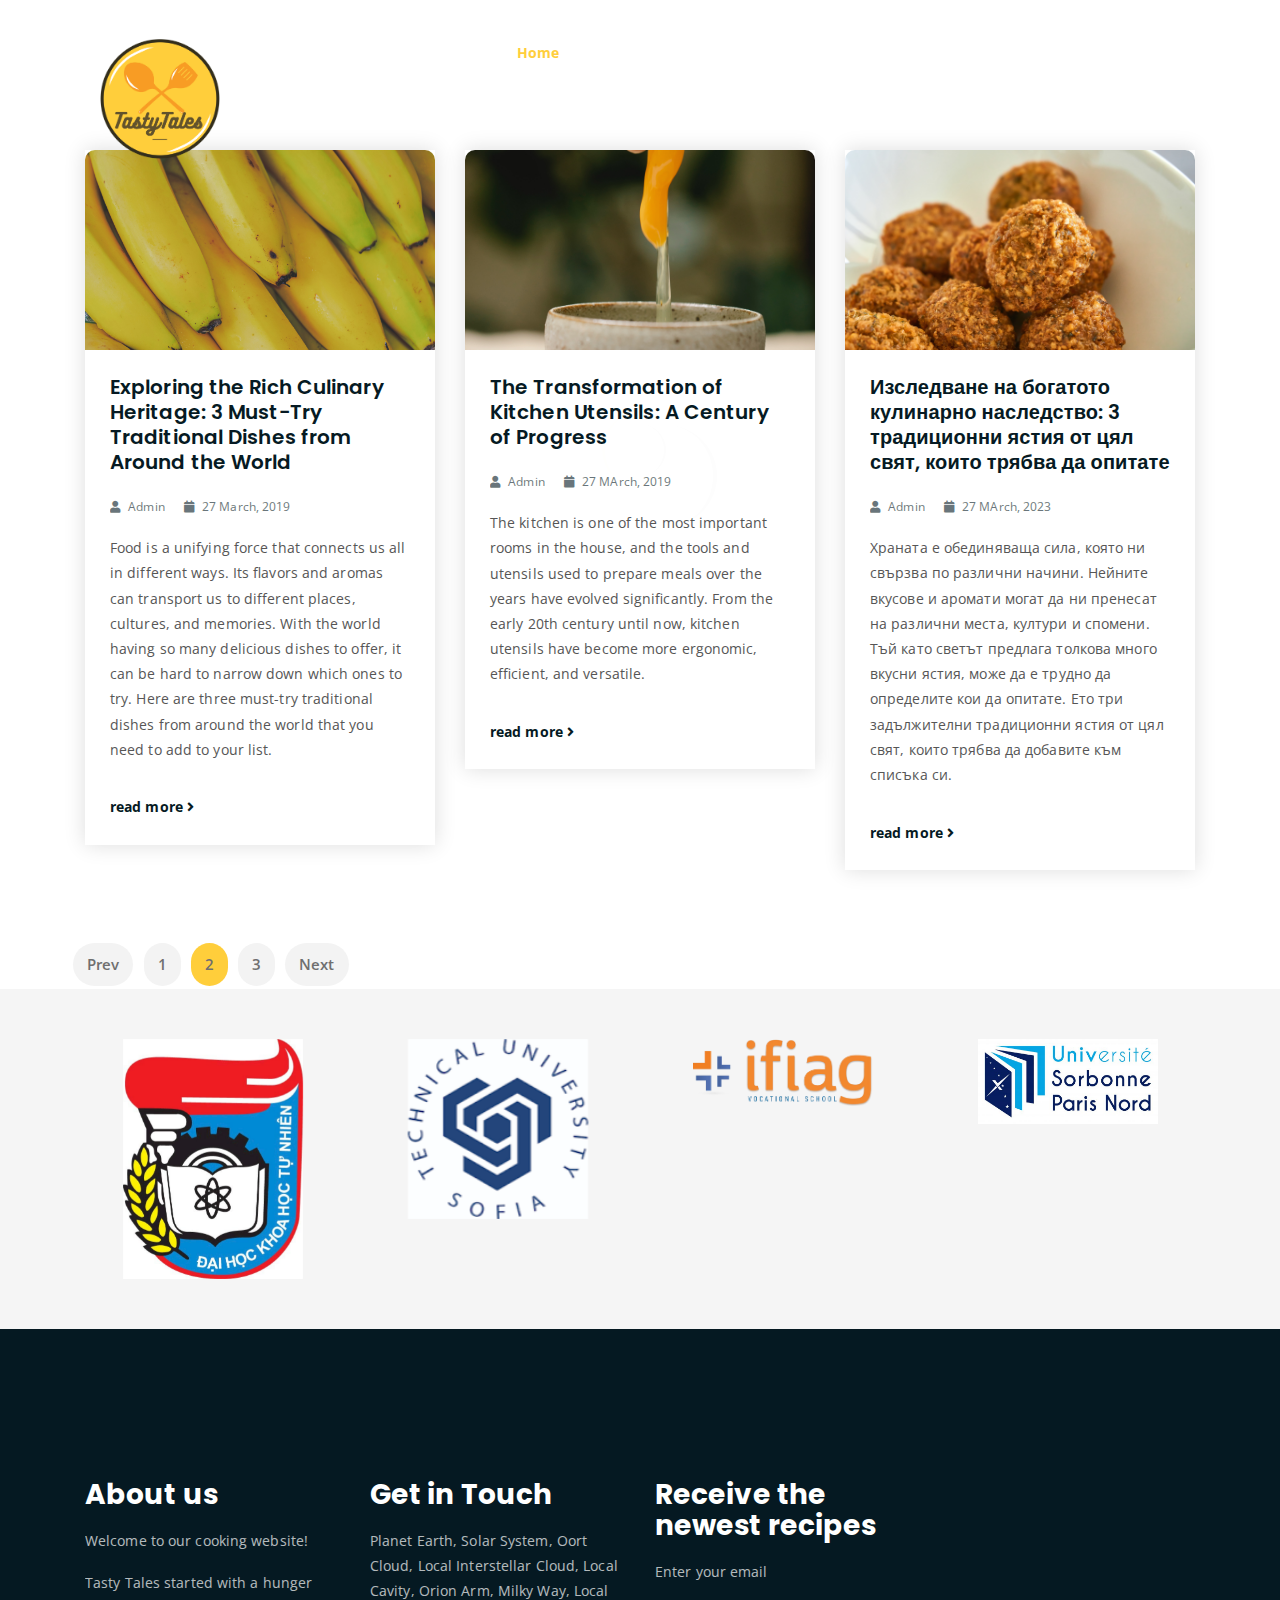
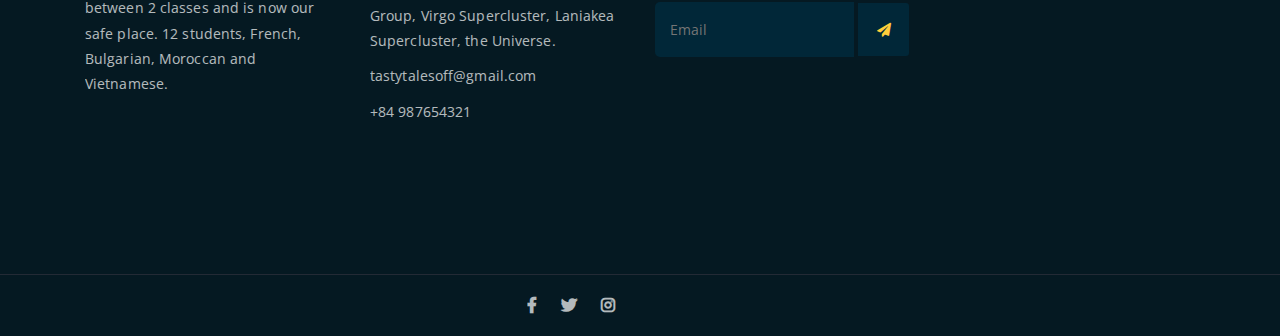
<file: tips.html>
<!DOCTYPE html>
<html lang="en">
<head>
	<meta charset="UTF-8">
	<meta http-equiv="X-UA-Compatible" content="IE=edge">
	<meta name="viewport" content="width=device-width, initial-scale=1">
	<meta name="description" content="Created by Corp: TastyTales">

	<!-- title -->
	<title>Tips</title>

	<!-- favicon -->
	<link rel="shortcut icon" type="image/png" href="assets/img/Tastytales.png">
	<!-- google font -->
	<link href="https://fonts.googleapis.com/css?family=Open+Sans:300,400,700" rel="stylesheet">
	<link href="https://fonts.googleapis.com/css?family=Poppins:400,700&display=swap" rel="stylesheet">
	<!-- fontawesome -->
	<link rel="stylesheet" href="assets/css/all.min.css">
	<!-- bootstrap -->
	<link rel="stylesheet" href="assets/bootstrap/css/bootstrap.min.css">
	<!-- owl carousel -->
	<link rel="stylesheet" href="assets/css/owl.carousel.css">
	<!-- magnific popup -->
	<link rel="stylesheet" href="assets/css/magnific-popup.css">
	<!-- animate css -->
	<link rel="stylesheet" href="assets/css/animate.css">
	<!-- mean menu css -->
	<link rel="stylesheet" href="assets/css/meanmenu.min.css">
	<!-- main style -->
	<link rel="stylesheet" href="assets/css/main.css">
	<!-- responsive -->
	<link rel="stylesheet" href="assets/css/responsive.css">

</head>
<body>

<!--PreLoader-->
<div class="loader">
	<div class="loader-inner">
		<div class="circle"></div>
	</div>
</div>
<!--PreLoader Ends-->

<!-- header -->
<div class="top-header-area" id="sticker">
	<div class="container">
		<div class="row">
			<div class="col-lg-12 col-sm-12 text-center">
				<div class="main-menu-wrap">
					<!-- logo -->
					<div class="site-logo">
						<a href="index.html">
							<img src="assets/img/Tastytales.png" alt="">
						</a>
					</div>
					<!-- logo -->

					<!-- menu start -->
					<nav class="main-menu">
						<ul>
							<li class="current-list-item"><a href="index.html">Home</a>
							</li>
							<li><a href="about.html">About us</a></li>
							<li><a href="video.html">Meals of the day</a>
								<ul class="sub-menu">
									<li><a href="video.html">Breakfast</a></li>
									<li><a href="video.html">Lunch</a></li>
									<li><a href="video.html">Dinner</a></li>
									<li><a href="video.html">Drink</a></li>
								</ul>
							</li>
							<li><a href="tips.html">Tips</a></li>
							<li>
								<div class="header-icons">
									<a class="mobile-hide search-bar-icon" href="#"><i class="fas fa-search"></i></a>
								</div>
							</li>
						</ul>
					</nav>
					<a class="mobile-show search-bar-icon" href="#"><i class="fas fa-search"></i></a>
					<div class="mobile-menu"></div>
					<!-- menu end -->
				</div>
			</div>
		</div>
	</div>
</div>
<!-- end header -->

<!-- search area -->
<div class="search-area">
	<div class="container">
		<div class="row">
			<div class="col-lg-12">
				<span class="close-btn"><i class="fas fa-window-close"></i></span>
				<div class="search-bar">
					<div class="search-bar-tablecell">
						<h3>Search For:</h3>
						<input type="text" placeholder="Keywords">
						<button type="submit">Search <i class="fas fa-search"></i></button>
					</div>
				</div>
			</div>
		</div>
	</div>
</div>
<!-- end search area -->

<!-- search area -->
<div class="search-area">
	<div class="container">
		<div class="row">
			<div class="col-lg-12">
				<span class="close-btn"><i class="fas fa-window-close"></i></span>
				<div class="search-bar">
					<div class="search-bar-tablecell">
						<h3>Search For:</h3>
						<input type="text" placeholder="Keywords">
						<button type="submit">Search <i class="fas fa-search"></i></button>
					</div>
				</div>
			</div>
		</div>
	</div>
</div>
<!-- end search area -->

	<!-- latest news -->
	<div class="latest-news mt-150 mb-150">
		<div class="container">
			<div class="row">
				<div class="col-lg-4 col-md-6">
					<div class="single-latest-news">
						<a href="tips.html"><div class="latest-news-bg news-bg-1"></div></a>
						<div class="news-text-box">
							<h3><a href="tips.html">Exploring the Rich Culinary Heritage: 3 Must-Try Traditional Dishes from Around the World</a></h3>
							<p class="blog-meta">
								<span class="author"><i class="fas fa-user"></i> Admin</span>
								<span class="date"><i class="fas fa-calendar"></i> 27 March, 2019</span>
							</p>
							<p class="excerpt">Food is a unifying force that connects us all in different ways.
								Its ﬂavors and aromas can transport us to different places, cultures, and memories. With the world having so many delicious dishes to offer, it can be hard to narrow down which ones to try. Here are three must-try traditional dishes from around the world that you need to add to your list.
							</p>
							<a href="tips.html" class="read-more-btn">read more <i class="fas fa-angle-right"></i></a>
						</div>
					</div>
				</div>
				<div class="col-lg-4 col-md-6">
					<div class="single-latest-news">
						<a href="tips.html"><div class="latest-news-bg news-bg-2"></div></a>
						<div class="news-text-box">
							<h3><a href="tips.html">The Transformation of Kitchen Utensils: A Century of Progress
							</a></h3>
							<p class="blog-meta">
								<span class="author"><i class="fas fa-user"></i> Admin</span>
								<span class="date"><i class="fas fa-calendar"></i> 27 MArch, 2019</span>
							</p>
							<p class="excerpt">The kitchen is one of the most important rooms in the house, and the tools and utensils used to prepare meals over the years have evolved signiﬁcantly.
								From the early 20th century until now, kitchen utensils have become more ergonomic, efﬁcient, and versatile.
							</p>
							<a href="tips.html" class="read-more-btn">read more <i class="fas fa-angle-right"></i></a>
						</div>
					</div>
				</div>
				<div class="col-lg-4 col-md-6">
					<div class="single-latest-news">
						<a href="tips.html"><div class="latest-news-bg news-bg-3"></div></a>
						<div class="news-text-box">
							<h3><a href="tips.html">Изследване на богатото кулинарно наследство: 3 традиционни ястия от цял свят, които трябва да опитате
							</a></h3>
							<p class="blog-meta">
								<span class="author"><i class="fas fa-user"></i> Admin</span>
								<span class="date"><i class="fas fa-calendar"></i> 27 MArch, 2023</span>
							</p>
							<p class="excerpt">
								Храната е обединяваща сила, която ни свързва по различни начини.
								Нейните вкусове и аромати могат да ни пренесат на различни места, култури и спомени. Тъй като светът предлага толкова много вкусни ястия, може да е трудно да определите кои да опитате. Ето три задължителни традиционни ястия от цял свят, които трябва да добавите към списъка си.
							</p>
								<a href="tips.html" class="read-more-btn">read more <i class="fas fa-angle-right"></i></a>
						</div>
					</div>
				</div>

			<div class="row">
				<div class="container">
					<div class="row">
						<div class="col-lg-12 text-center">
							<div class="pagination-wrap">
								<ul>
									<li><a href="#">Prev</a></li>
									<li><a href="#">1</a></li>
									<li><a class="active" href="#">2</a></li>
									<li><a href="#">3</a></li>
									<li><a href="#">Next</a></li>
								</ul>
							</div>
						</div>
					</div>
				</div>
			</div>
		</div>
	</div>
	<!-- end latest news -->

	<!-- logo carousel -->
	<div class="logo-carousel-section">
		<div class="container">
			<div class="row">
				<div class="col-lg-12">
					<div class="logo-carousel-inner">
						<div class="single-logo-item">
							<img src="assets/img/school_logos/logohus.jpg" alt="">
						</div>
						<div class="single-logo-item">
							<img src="assets/img/school_logos/TUoS.png" alt="">
						</div>
						<div class="single-logo-item">
							<img src="assets/img/school_logos/logo-IFIAG.png" alt="">
						</div>
						<div class="single-logo-item">
							<img src="assets/img/school_logos/USPN.jpg" alt="">
						</div>
					</div>
				</div>
			</div>
		</div>
	</div>
	<!-- end logo carousel -->

		<!-- footer -->
		<div class="footer-area">
			<div class="container">
				<div class="row">
					<div class="col-lg-3 col-md-6">
						<div class="footer-box about-widget">
							<h3>About us</h3>
							<p>Welcome to our cooking website!</p>
							<p>
								Tasty Tales started with a hunger between 2 classes and is now our safe place. 12 students, French, Bulgarian, Moroccan and Vietnamese.
							</p>
						</div>
					</div>
					<div class="col-lg-3 col-md-6">
						<div class="footer-box get-in-touch">
							<h3>Get in Touch</h3>
							<ul>
								<li>Planet Earth, Solar System, Oort Cloud, Local Interstellar Cloud, Local Cavity, Orion Arm, Milky Way, Local Group, Virgo Supercluster, Laniakea Supercluster, the Universe.</li>
								<li> tastytalesoff@gmail.com</li>
								<li>+84 987654321</li>
							</ul>
						</div>
					</div>
					<div class="col-lg-3 col-md-6">
						<div class="footer-box subscribe">
							<h3>Receive the newest recipes</h3>
							<p>Enter your email</p>
							<form action="index.html">
								<input type="email" placeholder="Email">
								<button type="submit"><i class="fas fa-paper-plane"></i></button>
							</form>
						</div>
					</div>
				</div>
			</div>
		</div>
		<!-- end footer -->

		<!-- copyright -->
		<div class="copyright">
			<div class="container">
				<div class="row">
					<div class="col-lg-6 text-right col-md-12">
						<div class="social-icons">
							<ul>
								<li><a href="https://www.youtube.com/channel/UCPvPG_ktVMKUWQ7coLV_dYA" target="_blank"><i class="fab fa-facebook-f"></i></a></li>
								<li><a href="https://www.youtube.com/channel/UCPvPG_ktVMKUWQ7coLV_dYA" target="_blank"><i class="fab fa-twitter"></i></a></li>
								<li><a href="https://www.youtube.com/channel/UCPvPG_ktVMKUWQ7coLV_dYA" target="_blank"><i class="fab fa-instagram"></i></a></li>
							</ul>
						</div>
					</div>
				</div>
			</div>
		</div>
		<!-- end copyright -->

		<!-- jquery -->
		<script src="assets/js/jquery-1.11.3.min.js"></script>
		<!-- bootstrap -->
		<script src="assets/bootstrap/js/bootstrap.min.js"></script>
		<!-- count down -->
		<script src="assets/js/jquery.countdown.js"></script>
		<!-- isotope -->
		<script src="assets/js/jquery.isotope-3.0.6.min.js"></script>
		<!-- waypoints -->
		<script src="assets/js/waypoints.js"></script>
		<!-- owl carousel -->
		<script src="assets/js/owl.carousel.min.js"></script>
		<!-- magnific popup -->
		<script src="assets/js/jquery.magnific-popup.min.js"></script>
		<!-- mean menu -->
		<script src="assets/js/jquery.meanmenu.min.js"></script>
		<!-- sticker js -->
		<script src="assets/js/sticker.js"></script>
		<!-- main js -->
		<script src="assets/js/main.js"></script>

</body>
</html>
</file>
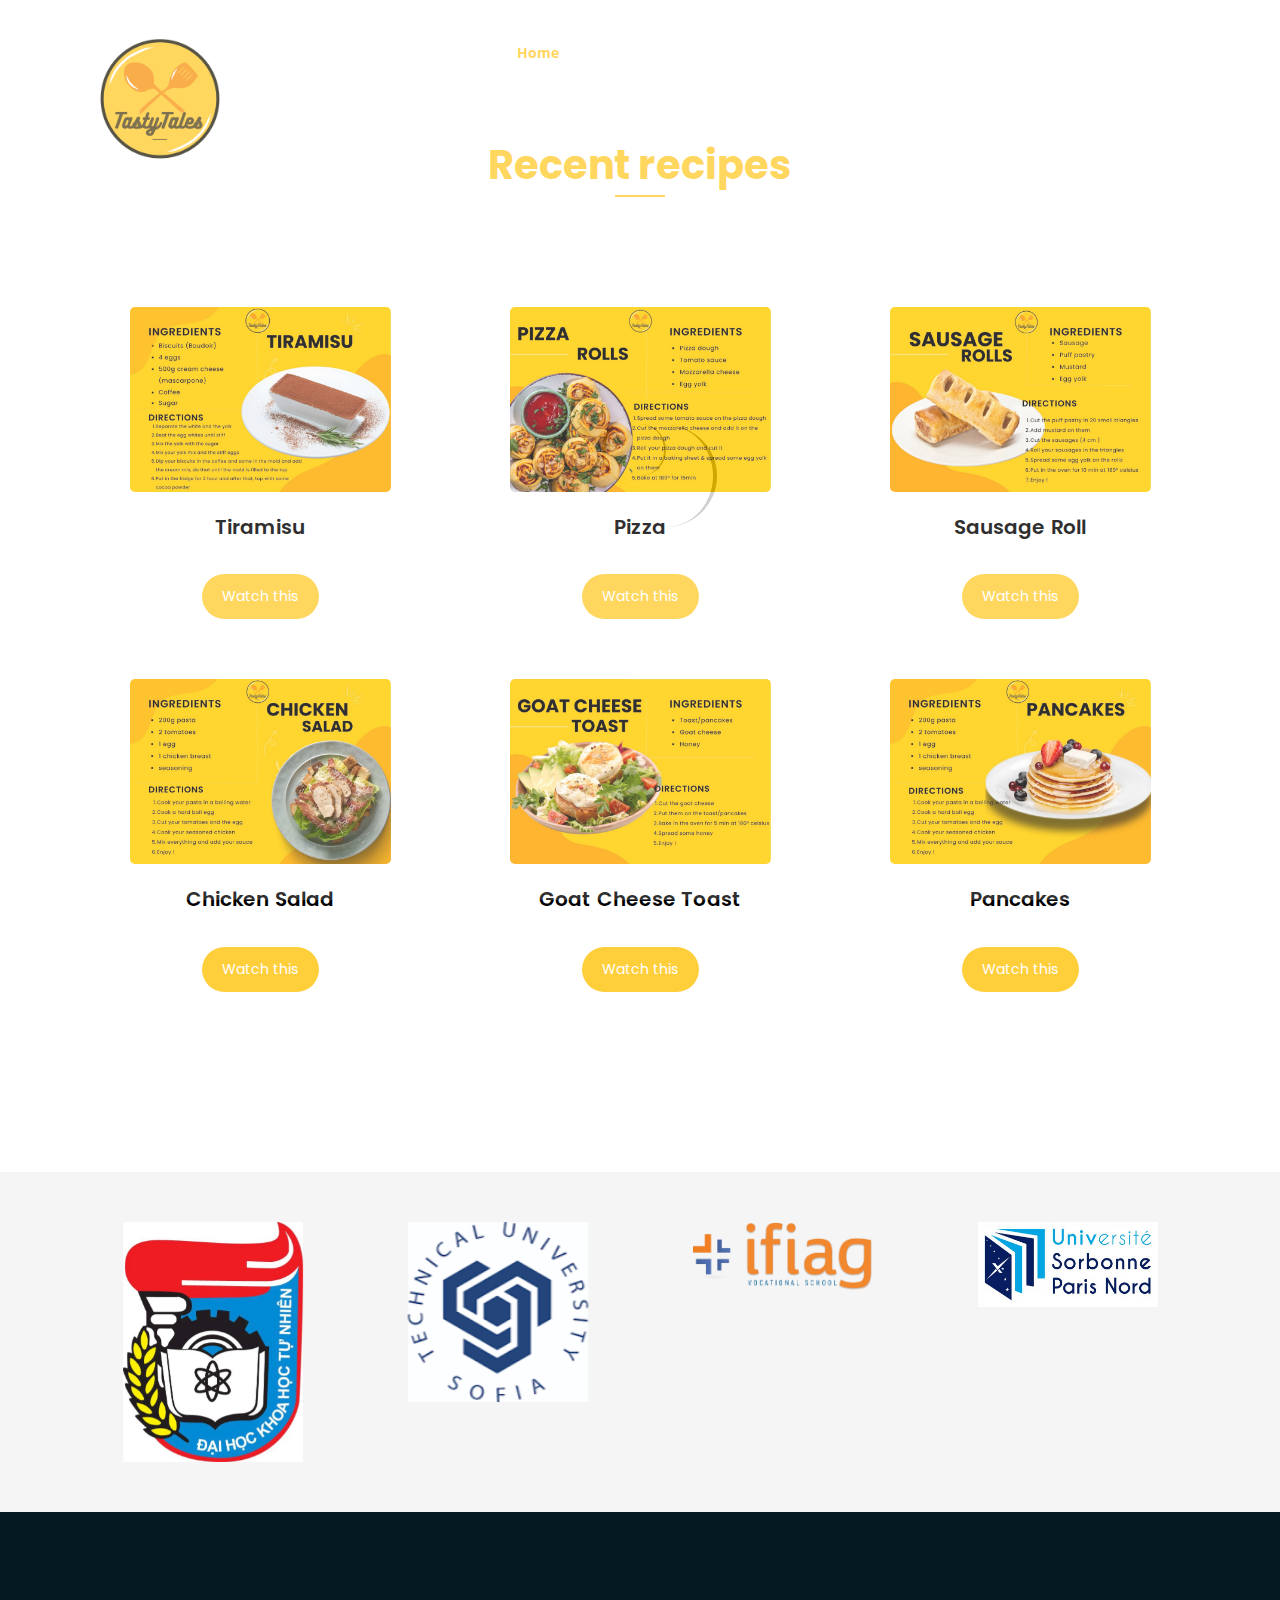
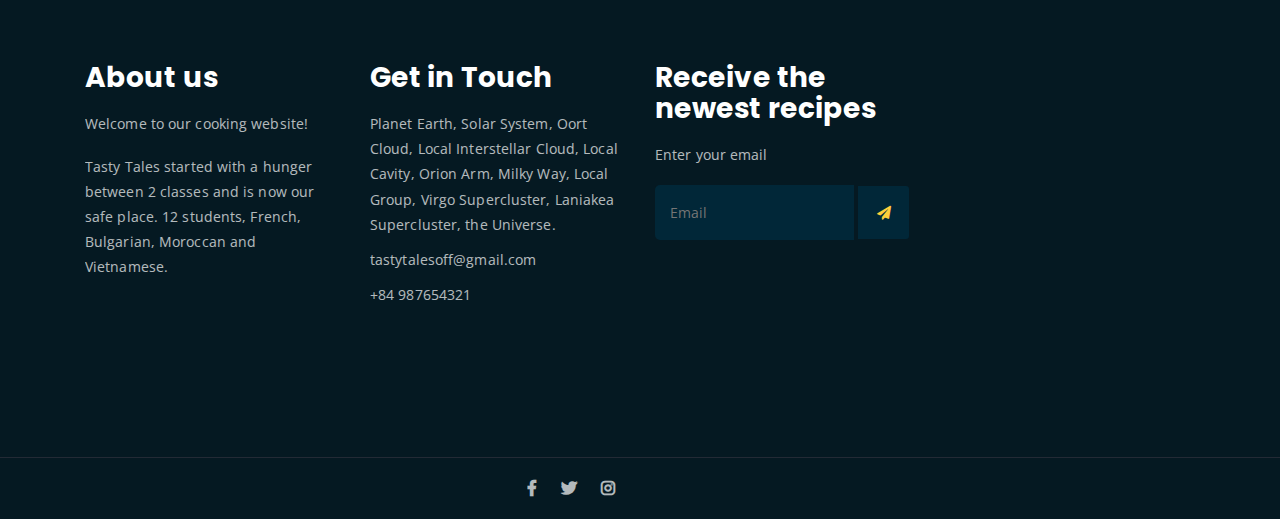
<file: video.html>
<!DOCTYPE html>
<html lang="en">
<head>
    <meta charset="UTF-8">
    <meta http-equiv="X-UA-Compatible" content="IE=edge">
    <meta name="viewport" content="width=device-width, initial-scale=1">
    <meta name="description" content="Created by Corp: TastyTales">

    <!-- title -->
    <title>Cooking tutorial</title>

    <!-- favicon -->
    <link rel="shortcut icon" type="image/png" href="assets/img/Tastytales.png">
    <!-- google font -->
    <link href="https://fonts.googleapis.com/css?family=Open+Sans:300,400,700" rel="stylesheet">
    <link href="https://fonts.googleapis.com/css?family=Poppins:400,700&display=swap" rel="stylesheet">
    <!-- fontawesome -->
    <link rel="stylesheet" href="assets/css/all.min.css">
    <!-- bootstrap -->
    <link rel="stylesheet" href="assets/bootstrap/css/bootstrap.min.css">
    <!-- owl carousel -->
    <link rel="stylesheet" href="assets/css/owl.carousel.css">
    <!-- magnific popup -->
    <link rel="stylesheet" href="assets/css/magnific-popup.css">
    <!-- animate css -->
    <link rel="stylesheet" href="assets/css/animate.css">
    <!-- mean menu css -->
    <link rel="stylesheet" href="assets/css/meanmenu.min.css">
    <!-- main style -->
    <link rel="stylesheet" href="assets/css/main.css">
    <!-- responsive -->
    <link rel="stylesheet" href="assets/css/responsive.css">

</head>
<body>

<!--PreLoader-->
<div class="loader">
    <div class="loader-inner">
        <div class="circle"></div>
    </div>
</div>
<!--PreLoader Ends-->

<!-- header -->
<div class="top-header-area" id="sticker">
    <div class="container">
        <div class="row">
            <div class="col-lg-12 col-sm-12 text-center">
                <div class="main-menu-wrap">
                    <!-- logo -->
                    <div class="site-logo">
                        <a href="index.html">
                            <img src="assets/img/Tastytales.png" alt="">
                        </a>
                    </div>
                    <!-- logo -->

                    <!-- menu start -->
                    <nav class="main-menu">
                        <ul>
                            <li class="current-list-item"><a href="index.html">Home</a>
                            </li>
                            <li><a href="about.html">About us</a></li>
                            <li><a href="video.html">Meals of the day</a>
                                <ul class="sub-menu">
                                    <li><a href="video.html">Breakfast</a></li>
                                    <li><a href="video.html">Lunch</a></li>
                                    <li><a href="video.html">Dinner</a></li>
                                    <li><a href="video.html">Drink</a></li>
                                </ul>
                            </li>
                            <li><a href="tips.html">Tips</a></li>
                            <li>
                                <div class="header-icons">
                                    <a class="mobile-hide search-bar-icon" href="#"><i class="fas fa-search"></i></a>
                                </div>
                            </li>
                        </ul>
                    </nav>
                    <a class="mobile-show search-bar-icon" href="#"><i class="fas fa-search"></i></a>
                    <div class="mobile-menu"></div>
                    <!-- menu end -->
                </div>
            </div>
        </div>
    </div>
</div>
<!-- end header -->

<!-- search area -->
<div class="search-area">
    <div class="container">
        <div class="row">
            <div class="col-lg-12">
                <span class="close-btn"><i class="fas fa-window-close"></i></span>
                <div class="search-bar">
                    <div class="search-bar-tablecell">
                        <h3>Search For:</h3>
                        <input type="text" placeholder="Keywords">
                        <button type="submit">Search <i class="fas fa-search"></i></button>
                    </div>
                </div>
            </div>
        </div>
    </div>
</div>
<!-- end search area -->
<!-- meals section -->
<div class="product-section mt-150 mb-150">
    <div class="container">
        <div class="row">
            <div class="col-lg-8 offset-lg-2 text-center">
                <div class="section-title">
                    <h3><span class="orange-text">Recent recipes</span></h3>
                </div>
            </div>
        </div>

        <div class="row">
            <div class="col-lg-4 col-md-6 text-center">
                <div class="single-product-item">
                    <div class="product-image">
                        <a href="video.html"><img src="assets/img/products/2.jpg" alt=""></a>
                    </div>
                    <h3 style="color: black">Tiramisu</h3>
                    <a href="https://www.youtube.com/watch?v=Q7I5JAS_6DI&t=106s" class="boxed-btn mt-4">Watch this</a>
                </div>
            </div>
            <div class="col-lg-4 col-md-6 text-center">
                <div class="single-product-item">
                    <div class="product-image">
                        <a href="video.html"><img src="assets/img/products/6.jpg" alt=""></a>
                    </div>
                    <h3 style="color: black">Pizza</h3>
                    <a href="https://www.youtube.com/watch?v=pH80s4Gk9wk" class="boxed-btn mt-4">Watch this</a>
                </div>
            </div>
            <div class="col-lg-4 col-md-6 offset-md-3 offset-lg-0 text-center">
                <div class="single-product-item">
                    <div class="product-image">
                        <a href="video.html"><img src="assets/img/products/4.jpg" alt=""></a>
                    </div>
                    <h3 style="color: black">Sausage Roll</h3>
                    <a href="https://www.youtube.com/watch?v=FhayfkoIGHA&list=PLc0bNULnE5b8pi1QSouSKLBJGp8--USJE" class="boxed-btn mt-4"></i>Watch this</a>
                </div>
            </div>
            <div class="col-lg-4 col-md-6 offset-md-3 offset-lg-0 text-center">
                <div class="single-product-item">
                    <div class="product-image">
                        <a href="video.html"><img src="assets/img/products/1.jpg" alt=""></a>
                    </div>
                    <h3 style="color: black">Chicken Salad</h3>
                    <a href="https://www.youtube.com/watch?v=JbmZHHCkLlo&t=98s" class="boxed-btn mt-4"></i>Watch this</a>
                </div>
            </div>
            <div class="col-lg-4 col-md-6 offset-md-3 offset-lg-0 text-center">
                <div class="single-product-item">
                    <div class="product-image">
                        <a href="video.html"><img src="assets/img/products/5.jpg" alt=""></a>
                    </div>
                    <h3 style="color: black">Goat Cheese Toast</h3>
                    <a href="https://www.youtube.com/watch?v=ElneWooVPh4&list=PLc0bNULnE5b8pi1QSouSKLBJGp8--USJE&index=2" class="boxed-btn mt-4"></i>Watch this</a>
                </div>
            </div>
            <div class="col-lg-4 col-md-6 offset-md-3 offset-lg-0 text-center">
                <div class="single-product-item">
                    <div class="product-image">
                        <a href="video.html"><img src="assets/img/products/3.jpg" alt=""></a>
                    </div>
                    <h3 style="color: black">Pancakes</h3>
                    <a href="https://www.youtube.com/watch?v=FFNgasITX5c" class="boxed-btn mt-4">Watch this</a>

                </div>
            </div>
        </div>
    </div>
</div>
<!-- end meals section -->

<!-- video section
        <div class="row">
            <div class="col-lg-6 col-md-12">
                <div class="abt-bg">
                    <a href="https://www.youtube.com/watch?v=FFNgasITX5c" class="video-play-btn popup-youtube"><i class="fas fa-play"></i></a>
                </div>
            </div>
        </div>
 -->

<!-- logo carousel -->
<div class="logo-carousel-section">
    <div class="container">
        <div class="row">
            <div class="col-lg-12">
                <div class="logo-carousel-inner">
                    <div class="single-logo-item">
                        <img src="assets/img/school_logos/logohus.jpg" alt="">
                    </div>
                    <div class="single-logo-item">
                        <img src="assets/img/school_logos/TUoS.png" alt="">
                    </div>
                    <div class="single-logo-item">
                        <img src="assets/img/school_logos/logo-IFIAG.png" alt="">
                    </div>
                    <div class="single-logo-item">
                        <img src="assets/img/school_logos/USPN.jpg" alt="">
                    </div>
                </div>
            </div>
        </div>
    </div>
</div>
<!-- end logo carousel -->

<!-- footer -->
<div class="footer-area">
    <div class="container">
        <div class="row">
            <div class="col-lg-3 col-md-6">
                <div class="footer-box about-widget">
                    <h3>About us</h3>
                    <p>Welcome to our cooking website!</p>
                    <p>
                        Tasty Tales started with a hunger between 2 classes and is now our safe place. 12 students, French, Bulgarian, Moroccan and Vietnamese.
                    </p>
                </div>
            </div>
            <div class="col-lg-3 col-md-6">
                <div class="footer-box get-in-touch">
                    <h3>Get in Touch</h3>
                    <ul>
                        <li>Planet Earth, Solar System, Oort Cloud, Local Interstellar Cloud, Local Cavity, Orion Arm, Milky Way, Local Group, Virgo Supercluster, Laniakea Supercluster, the Universe.</li>
                        <li> tastytalesoff@gmail.com</li>
                        <li>+84 987654321</li>
                    </ul>
                </div>
            </div>
            <div class="col-lg-3 col-md-6">
                <div class="footer-box subscribe">
                    <h3>Receive the newest recipes</h3>
                    <p>Enter your email</p>
                    <form action="index.html">
                        <input type="email" placeholder="Email">
                        <button type="submit"><i class="fas fa-paper-plane"></i></button>
                    </form>
                </div>
            </div>
        </div>
    </div>
</div>
<!-- end footer -->

<!-- copyright -->
<div class="copyright">
    <div class="container">
        <div class="row">
            <div class="col-lg-6 text-right col-md-12">
                <div class="social-icons">
                    <ul>
                        <li><a href="https://www.youtube.com/channel/UCPvPG_ktVMKUWQ7coLV_dYA" target="_blank"><i class="fab fa-facebook-f"></i></a></li>
                        <li><a href="https://www.youtube.com/channel/UCPvPG_ktVMKUWQ7coLV_dYA" target="_blank"><i class="fab fa-twitter"></i></a></li>
                        <li><a href="https://www.youtube.com/channel/UCPvPG_ktVMKUWQ7coLV_dYA" target="_blank"><i class="fab fa-instagram"></i></a></li>
                    </ul>
                </div>
            </div>
        </div>
    </div>
</div>
<!-- end copyright -->

<!-- jquery -->
<script src="assets/js/jquery-1.11.3.min.js"></script>
<!-- bootstrap -->
<script src="assets/bootstrap/js/bootstrap.min.js"></script>
<!-- count down -->
<script src="assets/js/jquery.countdown.js"></script>
<!-- isotope -->
<script src="assets/js/jquery.isotope-3.0.6.min.js"></script>
<!-- waypoints -->
<script src="assets/js/waypoints.js"></script>
<!-- owl carousel -->
<script src="assets/js/owl.carousel.min.js"></script>
<!-- magnific popup -->
<script src="assets/js/jquery.magnific-popup.min.js"></script>
<!-- mean menu -->
<script src="assets/js/jquery.meanmenu.min.js"></script>
<!-- sticker js -->
<script src="assets/js/sticker.js"></script>
<!-- main js -->
<script src="assets/js/main.js"></script>

</body>
</html>
</file>
<file: assets/css/main.css>
html {
  font-size: 14px;
  font-weight: 400;
  line-height: 28px;
  height: 100%;
}

body {
  font-family: "Open Sans", sans-serif;
  font-weight: 400;
  font-size: 1rem;
  letter-spacing: 0.1px;
  line-height: 1.8;
  color: #051922;
  overflow-x: hidden;
}

body img {
  max-width: 100%;
}

a {
  cursor: pointer;
  text-decoration: none;
  -webkit-transition: all 0.2s ease-in-out;
  -o-transition: all 0.2s ease-in-out;
  transition: all 0.2s ease-in-out;
}

a:hover {
  color: #FFCE3B;
  text-decoration: none;
}

h1, .h1,
h2, .h2,
h3, .h3,
h4, .h4,
h5, .h5,
h6, .h6 {
  font-family: "Poppins", sans-serif;
  font-weight: 700;
  margin: 0 0 1.25rem 0;
  color: white;
}

h1:last-child, .h1:last-child,
h2:last-child, .h2:last-child,
h3:last-child, .h3:last-child,
h4:last-child, .h4:last-child,
h5:last-child, .h5:last-child,
h6:last-child, .h6:last-child {
  margin: 0;
}

h1, .h1 {
  font-size: 4rem;
  font-weight: 700;
  line-height: 4rem;
}

@media only screen and (max-width: 575.96px) {
  h1, .h1 {
    font-size: 3rem;
    line-height: 3.25rem;
  }
}

@media only screen and (max-width: 575.96px) {
  h1, .h1 {
    font-size: 2.5rem;
    line-height: 2.75rem;
  }
}

h2, .h2 {
  font-size: 3rem;
  font-weight: 700;
  line-height: 3.25rem;
}

@media only screen and (max-width: 767.96px) {
  h2, .h2 {
    font-size: 2.5rem;
    line-height: 2.75rem;
  }
}

@media only screen and (max-width: 575.96px) {
  h2, .h2 {
    font-size: 2rem;
    line-height: 2.25rem;
  }
}

h3, .h3 {
  font-size: 2rem;
  font-weight: 700;
  line-height: 2.25rem;
}

@media only screen and (max-width: 575.96px) {
  h3, .h3 {
    font-size: 1.75rem;
    line-height: 2rem;
  }
}

h4, .h4 {
  font-size: 1.5rem;
  font-weight: 700;
  line-height: 1.75rem;
}

@media only screen and (max-width: 575.96px) {
  h4, .h4 {
    font-size: 1.25rem;
    line-height: 1.5rem;
  }
}

h5, .h5 {
  font-size: 1.25rem;
  font-weight: 700;
  line-height: 1.5rem;
}

h6, .h6 {
  font-size: 1rem;
  font-weight: 700;
  line-height: 1.5rem;
}

p {
  font-family: "Open Sans", sans-serif;
  font-weight: 400;
  font-size: 1rem;
  letter-spacing: 0.1px;
  line-height: 1.8;
  color: black;
  margin: 0 0 1.25rem 0;
}

p:last-child {
  margin: 0;
}

/* -----------------------------------------------------------------------------

# All Common Styles

----------------------------------------------------------------------------- */
.loader {
  bottom: 0;
  height: 100%;
  left: 0;
  position: fixed;
  right: 0;
  top: 0;
  width: 100%;
  z-index: 1111;
  background: #fff;
  overflow-x: hidden;
}

.loader-inner {
  position: absolute;
  left: 50%;
  top: 50%;
  -webkit-transform: translate(-50%, -50%);
  -ms-transform: translate(-50%, -50%);
  -o-transform: translate(-50%, -50%);
  transform: translate(-50%, -50%);
  height: 50px;
  width: 50px;
}

.circle {
  width: 8vmax;
  height: 8vmax;
  border-right: 4px solid #000;
  border-radius: 50%;
  -webkit-animation: spinRight 800ms linear infinite;
  animation: spinRight 800ms linear infinite;
}

.circle:before {
  content: '';
  width: 6vmax;
  height: 6vmax;
  display: block;
  position: absolute;
  top: calc(50% - 3vmax);
  left: calc(50% - 3vmax);
  border-left: 3px solid #FFCE3B;
  border-radius: 100%;
  -webkit-animation: spinLeft 800ms linear infinite;
  animation: spinLeft 800ms linear infinite;
}

.circle:after {
  content: '';
  width: 6vmax;
  height: 6vmax;
  display: block;
  position: absolute;
  top: calc(50% - 3vmax);
  left: calc(50% - 3vmax);
  border-left: 3px solid #FFCE3B;
  border-radius: 100%;
  -webkit-animation: spinLeft 800ms linear infinite;
  animation: spinLeft 800ms linear infinite;
  width: 4vmax;
  height: 4vmax;
  top: calc(50% - 2vmax);
  left: calc(50% - 2vmax);
  border: 0;
  border-right: 2px solid #000;
  -webkit-animation: none;
  animation: none;
}

@-webkit-keyframes spinLeft {
  from {
    -webkit-transform: rotate(0deg);
    transform: rotate(0deg);
  }
  to {
    -webkit-transform: rotate(720deg);
    transform: rotate(720deg);
  }
}

@keyframes spinLeft {
  from {
    -webkit-transform: rotate(0deg);
    transform: rotate(0deg);
  }
  to {
    -webkit-transform: rotate(720deg);
    transform: rotate(720deg);
  }
}

@-webkit-keyframes spinRight {
  from {
    -webkit-transform: rotate(360deg);
    transform: rotate(360deg);
  }
  to {
    -webkit-transform: rotate(0deg);
    transform: rotate(0deg);
  }
}

@keyframes spinRight {
  from {
    -webkit-transform: rotate(360deg);
    transform: rotate(360deg);
  }
  to {
    -webkit-transform: rotate(0deg);
    transform: rotate(0deg);
  }
}

.mt-80 {
  margin-top: 80px;
}

@media only screen and (max-width: 767.96px) {
  .mt-80 {
    margin-top: 50px;
  }
}

.mb-80 {
  margin-bottom: 80px;
}

@media only screen and (max-width: 767.96px) {
  .mb-80 {
    margin-bottom: 50px;
  }
}

.mt-100 {
  margin-top: 100px;
}

@media only screen and (max-width: 767.96px) {
  .mt-100 {
    margin-top: 80px;
  }
}

.mb-100 {
  margin-bottom: 100px;
}

@media only screen and (max-width: 767.96px) {
  .mb-100 {
    margin-bottom: 80px;
  }
}

.mt-150 {
  margin-top: 150px;
}

@media only screen and (max-width: 767.96px) {
  .mt-150 {
    margin-top: 100px;
  }
}

.mb-150 {
  margin-bottom: 150px;
}

@media only screen and (max-width: 767.96px) {
  .mb-150 {
    margin-bottom: 100px;
  }
}

.pt-80 {
  padding-top: 80px;
}

@media only screen and (max-width: 767.96px) {
  .pt-80 {
    padding-top: 50px;
  }
}

.pb-80 {
  padding-bottom: 80px;
}

@media only screen and (max-width: 767.96px) {
  .pb-80 {
    padding-bottom: 50px;
  }
}

.pt-100 {
  padding-top: 100px;
}

@media only screen and (max-width: 767.96px) {
  .pt-100 {
    padding-top: 80px;
  }
}

.pb-100 {
  padding-bottom: 100px;
}

@media only screen and (max-width: 767.96px) {
  .pb-100 {
    padding-bottom: 80px;
  }
}

.pt-150 {
  padding-top: 150px;
}

@media only screen and (max-width: 767.96px) {
  .pt-150 {
    padding-top: 100px;
  }
}

.pb-150 {
  padding-bottom: 150px;
}

@media only screen and (max-width: 767.96px) {
  .pb-150 {
    padding-bottom: 100px;
  }
}

.gray-bg {
  background-color: #f5f5f5;
}

.orange-text {
  color: #FFCE3B;
}

.blue-bg {
  background-color: #162133;
}

a.boxed-btn {
  font-family: 'Poppins', sans-serif;
  display: inline-block;
  background-color: #FFCE3B;
  color: #fff;
  padding: 10px 20px;
}

a.bordered-btn {
  font-family: 'Poppins', sans-serif;
  display: inline-block;
  color: #fff;
  border: 2px solid #FFCE3B;
  padding: 7px 20px;
}

a.read-more-btn {
  display: inline-block;
  margin-top: 15px;
  color: #051922;
  -webkit-transition: 0.3s;
  -o-transition: 0.3s;
  transition: 0.3s;
  font-weight: 700;
}

a.read-more-btn:hover {
  color: #FFCE3B;
}

a.boxed-btn, a.bordered-btn, a.cart-btn {
  border-radius: 50px;
}

.section-title h3 {
  font-size: 40px;
  position: relative;
  padding-bottom: 15px;
}

.section-title h3:after {
  position: absolute;
  content: '';
  left: 0px;
  right: 0px;
  bottom: 0px;
  width: 50px;
  height: 2px;
  background-color: #FFCE3B;
  margin: 0 auto;
}

.section-title p {
  font-size: 15px;
  width: 530px;
  margin: 0 auto;
  color: #555;
  margin-top: 10px;
  line-height: 1.8;
}

.section-title {
  margin-bottom: 80px;
}

/* -----------------------------------------------------------------------------

# Header Styles

----------------------------------------------------------------------------- */
ul.navbar-nav li.nav-item a.nav-link, ul.navbar-nav li.nav-item.active a.nav-link {
  color: #051922;
}

.top-header-area {
  position: absolute;
  z-index: 999;
  width: 100%;
  padding: 25px 0;
}

.top-header-area.white ul.navbar-nav li.nav-item a.nav-link, .top-header-area.white ul.navbar-nav li.nav-item.active a.nav-link {
  color: #fff;
}

ul.navbar-nav li.nav-item a.nav-link, ul.navbar-nav li.nav-item.active a.nav-link {
  color: #fff;
  font-weight: 700;
  margin-right: 14px;
}

a.navbar-brand img {
  max-width: 150px;
}

nav.main-menu ul {
  margin: 0;
  padding: 0;
  list-style: none;
}

nav.main-menu ul li {
  display: inline-block;
}

nav.main-menu ul li a {
  color: #fff;
  font-weight: 700;
  display: block;
  padding: 15px;
}

nav.main-menu ul > li {
  position: relative;
}

nav.main-menu ul ul.sub-menu {
  position: absolute;
  background-color: #fff;
  width: 220px;
  padding: 15px 15px;
  margin: 0;
  left: 0;
  top: 50px;
  border-radius: 3px;
  -webkit-transition: 0.3s;
  -o-transition: 0.3s;
  transition: 0.3s;
  opacity: 0;
  visibility: hidden;
  -webkit-box-shadow: 0 0 20px #555555;
  box-shadow: 0 0 20px #555555;
}

nav.main-menu ul ul.sub-menu li {
  display: block;
  text-align: left;
}

nav.main-menu ul ul.sub-menu li a {
  color: #555;
  font-weight: 600;
  padding: 7px 10px;
  font-size: 13px;
}

nav.main-menu ul > li:hover ul {
  opacity: 1;
  visibility: visible;
}

nav.main-menu ul li:last-child a {
  display: inline-block;
}

nav.main-menu > ul li:last-child {
  float: right;
}

.site-logo {
  float: left;
  max-width: 150px;
}

ul.sub-menu li:last-child {
  float: none !important;
}

.mean-container .mean-bar {
  background-color: transparent;
  position: absolute;
  right: 0;
  top: 15px;
}

.mean-bar a.meanmenu-reveal {
  background-color: #FFCE3B;
}

.main-menu-wrap {
  position: relative;
}

.mean-container a.meanmenu-reveal {
  color: #051922;
}

.mean-container a.meanmenu-reveal span {
  background-color: #051922;
}

.mean-container .mean-nav ul li a {
  padding: 0.5em 5%;
}

.mean-container .mean-nav ul li li a {
  padding: 0.5em 10%;
}

.mean-container .mean-nav ul li a.mean-expand {
  font-size: 16px;
  height: 10px;
  line-height: 10px;
  width: 15px;
}

.mean-container a.meanmenu-reveal {
  padding: 8px 8px 6px;
}

nav.mean-nav > ul > li:first-child > a {
  border-top: none;
}

.header-icons a {
  color: #fff;
  display: inline-block;
  padding: 10px;
}

.site-logo {
  padding: 6px 0;
}

.top-header-area.sepherate-header ul li > a, .top-header-area.sepherate-header .header-icons a {
  color: white;
}

nav.main-menu ul ul.sub-menu li {
  display: block;
}

nav.main-menu ul ul.sub-menu li a {
  color: #555;
  padding: 8px;
  font-size: 13px;
  font-weight: 600;
}

nav.main-menu ul li.current-list-item > a {
  color: #FFCE3B;
}

nav.main-menu li:hover > a {
  color: #FFCE3B;
}

nav.main-menu li a {
  -webkit-transition: 0.3s;
  -o-transition: 0.3s;
  transition: 0.3s;
}

.top-header-area .header-icons a {
  -webkit-transition: 0.3s;
  -o-transition: 0.3s;
  transition: 0.3s;
}

.top-header-area .header-icons a:hover {
  color: #FFCE3B;
}

.sticky-wrapper {
  position: absolute;
  left: 0;
  top: 0;
  width: 100%;
  z-index: 999 !important;
}

.sticky-wrapper.is-sticky .top-header-area {
  background-color: #051922;
  padding: 15px 0;
}

.top-header-area {
  -webkit-transition: 0.3s;
  -o-transition: 0.3s;
  transition: 0.3s;
}

ul.navbar-nav {
  margin: 0 auto;
}

.search-area {
  position: fixed;
  left: 0;
  top: 0;
  z-index: 5555;
  background-color: #051922;
  width: 100%;
  height: 100%;
  text-align: center;
}

span.close-btn {
  position: absolute;
  right: 0%;
  color: #fff;
  top: 5%;
  cursor: pointer;
}

.search-area {
  height: 100%;
}

.search-area div {
  height: 100%;
}

.search-bar {
  height: 100%;
  display: table;
  width: 100%;
}

a.mobile-show {
  display: none;
}

.search-area .search-bar div.search-bar-tablecell {
  display: table-cell;
  vertical-align: middle;
  height: auto;
}

.search-bar-tablecell input {
  border: none;
  padding: 15px;
  width: 60%;
  background-color: transparent;
  border-bottom: 1px solid #FFCE3B;
  display: block;
  margin: 0 auto;
  text-align: center;
  font-size: 50px;
  font-weight: 700;
  margin-bottom: 40px;
  color: #fff;
}

.search-bar-tablecell button[type=submit] {
  border: none;
  background-color: #FFCE3B;
  padding: 15px 30px;
  cursor: pointer;
  display: inline-block;
  border-radius: 50px;
  font-weight: 700;
}

.search-bar-tablecell input::-webkit-input-placeholder {
  color: #fff;
}

.search-bar-tablecell input:-ms-input-placeholder {
  color: #fff;
}

.search-bar-tablecell input::-ms-input-placeholder {
  color: #fff;
}

.search-bar-tablecell input::placeholder {
  color: #fff;
}

.search-bar-tablecell button[type=submit] i {
  margin-left: 5px;
}

.search-area {
  visibility: hidden;
  opacity: 0;
  -webkit-transition: 0.3s;
  -o-transition: 0.3s;
  transition: 0.3s;
}

.search-area.search-active {
  visibility: visible;
  opacity: 1;
  z-index: 999;
}

.search-bar-tablecell h3 {
  color: #fff;
  margin-bottom: 30px;
  font-weight: 600;
  text-transform: uppercase;
  letter-spacing: 7px;
}

/* -----------------------------------------------------------------------------

# Footer Styles

----------------------------------------------------------------------------- */
.single-logo-item img {
  max-width: 180px;
  margin: 0 auto;
}

.logo-carousel-section {
  background-color: #f5f5f5;
  padding: 50px 0;
}

.footer-area {
  background-color: #051922;
  color: #fff;
  padding: 150px 0;
}

h2.widget-title {
  font-size: 24px;
  font-weight: 500;
  position: relative;
  padding-bottom: 20px;
  color: #fff;
}

h2.widget-title:after {
  position: absolute;
  left: 0;
  bottom: 0;
  width: 20px;
  height: 2px;
  background-color: #FFCE3B;
  content: "";
}

.footer-box p {
  color: #fff;
  opacity: 0.7;
  line-height: 1.8;
}

.footer-box ul {
  margin: 0;
  padding: 0;
  list-style: none;
}

.footer-box ul li {
  opacity: 0.7;
  margin-bottom: 10px;
  line-height: 1.8;
}

.footer-box ul li:last-child {
  margin-bottom: 0;
}

.footer-box.subscribe form input[type=email] {
  border: none;
  background-color: #012738;
  width: 78%;
  padding: 15px;
  border-top-left-radius: 5px;
  border-bottom-left-radius: 5px;
  color: #fff;
}

.footer-box.subscribe form button {
  width: 20%;
  border: none;
  background-color: #012738;
  color: #FFCE3B;
  padding: 14px 0;
  border-top-right-radius: 3px;
  border-bottom-right-radius: 3px;
  cursor: pointer;
}

.footer-box.subscribe form button:focus {
  outline: none;
}

.copyright {
  background-color: #051922;
  border-top: 1px solid #232a35;
}

.copyright p {
  margin: 0;
  color: #fff;
  opacity: 0.7;
  padding: 16px 0;
  font-size: 15px;
}

.copyright a {
  color: #FFCE3B;
  font-weight: 700;
}

.copyright a:hover {
  color: #FFCE3B;
}

.social-icons ul {
  margin: 0;
  padding: 0;
  list-style: none;
}

.social-icons ul li {
  display: inline-block;
}

.social-icons ul li a {
  font-size: 16px;
  color: #fff;
  opacity: 0.7;
  padding: 16px 10px;
  display: block;
}

.footer-box ul li a {
  color: #fff;
}

.footer-box.pages ul li {
  position: relative;
  padding-left: 20px;
}

.footer-box.pages ul li:before {
  position: absolute;
  left: 0;
  top: 0;
  content: "\f105";
  font-family: "Font Awesome 5 Free";
  font-weight: 900;
  color: #FFCE3B;
}

/* -----------------------------------------------------------------------------

# Hover Styles

----------------------------------------------------------------------------- */
a.navbar-brand {
  -webkit-transition: 0.3s;
  -o-transition: 0.3s;
  transition: 0.3s;
}

a.navbar-brand:hover {
  opacity: 0.7;
}

a.boxed-btn {
  -webkit-transition: 0.3s;
  -o-transition: 0.3s;
  transition: 0.3s;
}

a.boxed-btn:hover {
  background-color: #051922;
  color: #FFCE3B;
}

a.bordered-btn {
  -webkit-transition: 0.3s;
  -o-transition: 0.3s;
  transition: 0.3s;
}

a.bordered-btn:hover {
  background-color: #FFCE3B;
  color: #fff;
}

ul.sub-menu a {
  -webkit-transition: 0.3s;
  -o-transition: 0.3s;
  transition: 0.3s;
}

ul.sub-menu li:hover a {
  color: #FFCE3B;
}

.single-tof-box {
  -webkit-transition: 0.3s;
  -o-transition: 0.3s;
  transition: 0.3s;
}

.single-tof-box:hover {
  -webkit-box-shadow: 0 0 80px #353535;
  box-shadow: 0 0 80px #353535;
}

a.video-play-btn {
  -webkit-transition: 0.3s;
  -o-transition: 0.3s;
  transition: 0.3s;
}

a.video-play-btn:hover {
  background-color: #333;
  color: #FFCE3B;
}

.latest-news-bg {
  -webkit-transition: 0.3s;
  -o-transition: 0.3s;
  transition: 0.3s;
}

.single-latest-news:hover .latest-news-bg {
  opacity: 0.8;
}

a.tof-btn {
  -webkit-transition: 0.3s;
  -o-transition: 0.3s;
  transition: 0.3s;
}

a.tof-btn i {
  -webkit-transition: 0.3s;
  -o-transition: 0.3s;
  transition: 0.3s;
}

a.tof-btn:hover {
  color: #FFCE3B;
}

a.tof-btn:hover i {
  margin-left: 10px;
}

.single-latest-news {
  -webkit-box-shadow: 0 0 20px #dddddd;
  box-shadow: 0 0 20px #dddddd;
  -webkit-transition: 0.3s;
  -o-transition: 0.3s;
  transition: 0.3s;
}

.single-latest-news:hover {
  -webkit-box-shadow: 0 0 0;
  box-shadow: 0 0 0;
  -webkit-box-shadow: none;
  box-shadow: none;
}

.single-logo-item {
  -webkit-transition: 0.3s;
  -o-transition: 0.3s;
  transition: 0.3s;
}

.single-logo-item:hover {
  opacity: 0.7;
}

.footer-box.pages ul li a {
  -webkit-transition: 0.3s;
  -o-transition: 0.3s;
  transition: 0.3s;
}

.footer-box.pages ul li:hover a {
  color: #FFCE3B;
}

.footer-box.subscribe form button {
  -webkit-transition: 0.3s;
  -o-transition: 0.3s;
  transition: 0.3s;
}

.footer-box.subscribe form button:hover {
  background-color: #FFCE3B;
  color: #051922;
}

.social-icons ul li:hover a {
  color: #FFCE3B;
}

.social-icons ul li a {
  -webkit-transition: 0.3s;
  -o-transition: 0.3s;
  transition: 0.3s;
}

ul.social-link-team li a {
  -webkit-transition: 0.3s;
  -o-transition: 0.3s;
  transition: 0.3s;
}

ul.social-link-team li a:hover {
  background-color: #051922;
  color: #FFCE3B;
}

.counter-box {
  -webkit-transition: 0.3s;
  -o-transition: 0.3s;
  transition: 0.3s;
}

.counter-box:hover {
  -webkit-box-shadow: 0 0 80px #6f6f6f;
  box-shadow: 0 0 80px #6f6f6f;
}

input[type="submit"] {
  -webkit-transition: 0.3s;
  -o-transition: 0.3s;
  transition: 0.3s;
  border-radius: 50px !important;
}

input[type="submit"]:hover {
  background-color: #051922;
  color: #FFCE3B;
}

div.owl-controls, .owl-controls div {
  -webkit-transition: 0.3s;
  -o-transition: 0.3s;
  transition: 0.3s;
}

div.owl-controls div.owl-nav div:hover {
  opacity: 0.7;
}

.pagination-wrap ul li a {
  -webkit-transition: 0.3s;
  -o-transition: 0.3s;
  transition: 0.3s;
}

.pagination-wrap ul li:hover a {
  background-color: #FFCE3B;
}

.icons a i {
  -webkit-transition: 0.3s;
  -o-transition: 0.3s;
  transition: 0.3s;
}

.icons a:hover i {
  color: #FFCE3B;
}

.tof-text a.tof-btn {
  margin-top: 15px;
  display: inline-block;
}
.product-image img {
  -webkit-transition: 0.3s;
  -o-transition: 0.3s;
  transition: 0.3s;
}

.product-image img:hover {
  -webkit-box-shadow: none;
  box-shadow: none;
}

.recent-posts ul li {
  -webkit-transition: 0.3s;
  -o-transition: 0.3s;
  transition: 0.3s;
}

.recent-posts ul li:hover {
  opacity: 0.7;
}

ul.sub-menu li a {
  -webkit-transition: 0.3s;
  -o-transition: 0.3s;
  transition: 0.3s;
}

ul.sub-menu li:hover a {
  color: #FFCE3B !important;
}

.sidebar-section ul li a {
  -webkit-transition: 0.3s;
  -o-transition: 0.3s;
  transition: 0.3s;
}

.sidebar-section ul li a:hover {
  opacity: 0.7;
}

.comment-text-body h4 a {
  -webkit-transition: 0.3s;
  -o-transition: 0.3s;
  transition: 0.3s;
}

.comment-text-body h4 a:hover {
  color: #FFCE3B;
}

ul.product-share li a {
  -webkit-transition: 0.3s;
  -o-transition: 0.3s;
  transition: 0.3s;
}

ul.product-share li:hover a {
  color: #FFCE3B;
}

.service-menu ul li a {
  -webkit-transition: 0.3s;
  -o-transition: 0.3s;
  transition: 0.3s;
}

.service-menu ul li a.active {
  font-weight: 600;
  color: #ffe200;
}

.service-menu ul li a:hover {
  color: #ffe200;
}

.single-product-item {
  -webkit-transition: 0.3s;
  -o-transition: 0.3s;
  transition: 0.3s;
}

.single-product-item:hover {
  -webkit-box-shadow: none;
  box-shadow: none;
}

.search-bar-tablecell button[type=submit] {
  -webkit-transition: 0.3s;
  -o-transition: 0.3s;
  transition: 0.3s;
}

.search-bar-tablecell button[type=submit]:hover {
  background-color: #fff;
  color: #000;
}

span.close-btn {
  -webkit-transition: 0.3s;
  -o-transition: 0.3s;
  transition: 0.3s;
}

span.close-btn:hover {
  color: #fff;
}

a.mobile-show.search-bar-icon {
  -webkit-transition: 0.3s;
  -o-transition: 0.3s;
  transition: 0.3s;
}

a.mobile-show.search-bar-icon:hover {
  color: #FFCE3B;
}

/* -----------------------------------------------------------------------------

# Hero Styles

----------------------------------------------------------------------------- */
.hero-bg {
  background-image: url(../img/bg1.jpg);
  background-size: cover;
  background-position: center;
  background-attachment: fixed;
}

.hero-text {
  display: table;
  height: 100%;
}

.hero-text-tablecell {
  display: table-cell;
}

.hero-area {
  height: 100%;
  position: relative;
  z-index: 1;
}

html, body {
  height: 100%;
}

.hero-area:after {
  position: absolute;
  left: 0;
  top: 0;
  width: 100%;
  height: 100%;
  content: "";
  background-color: #07212e;
  z-index: -1;
  opacity: 0.6;
}

.hero-text p.subtitle {
  color: #FFCE3B;
  font-weight: 700;
  text-transform: uppercase;
  letter-spacing: 7px;
  font-size: 15px;
}

.hero-text h1 {
  font-size: 64px;
  font-weight: 700;
  line-height: 1.3;
  color: #fff;
}

.hero-area div {
  height: 100%;
}

.hero-area div.hero-text {
  height: 100%;
  width: 100%;
}

.hero-area div.hero-text-tablecell {
  height: auto;
  vertical-align: middle;
}

.hero-area div.hero-text-tablecell div {
  height: auto;
  vertical-align: middle;
}

.hero-btns {
  margin-top: 35px;
}

.hero-btns a.bordered-btn {
  margin-left: 15px;
}

.hero-area div.hero-form {
  background-color: #fff;
  text-align: center;
  width: 380px;
  margin: 0 auto;
  margin-right: 0;
  border-radius: 5px;
  -webkit-box-shadow: 0 0 15px #2d2d2d;
  box-shadow: 0 0 15px #2d2d2d;
  position: absolute;
  right: 30px;
  bottom: -15%;
  height: 600px;
}

input[type="submit"] {
  background-color: #FFCE3B;
  color: #051922;
  font-weight: 700;
  text-transform: uppercase;
  font-size: 15px;
  border: none !important;
  cursor: pointer;
  padding: 15px 25px;
  border-radius: 3px;
}

.homepage-bg-1 {
  background-image: url(../img/bg1.jpg);
}

.homepage-bg-2 {
  background-image: url(../img/breakfast.jpg);
}

.homepage-bg-3 {
  background-image: url(../img/lunch.jpg);
}
.homepage-bg-4 {
  background-image: url(../img/dinner.jpg);
}

.homepage-slider {
  height: 100%;
}

.homepage-slider div {
  height: 100%;
}

.homepage-slider div.hero-text {
  display: table;
  width: 100%;
}

.homepage-slider div.hero-text-tablecell {
  height: auto;
  vertical-align: middle;
  display: table-cell;
}

.homepage-slider div.hero-text-tablecell div {
  height: auto;
}

.single-homepage-slider {
  background-size: cover;
  background-position: center;
  background-color: #020C0E;
  position: relative;
  z-index: 1;
}

.single-homepage-slider:after {
  position: absolute;
  left: 0;
  top: 0;
  width: 100%;
  height: 100%;
  background-color: #051922;
  content: "";
  z-index: -1;
  opacity: 0.7;
}

div.owl-controls, .owl-controls div {
  height: auto;
  top: 50%;
  color: #FFCE3B;
  font-size: 48px;
}

.homepage-slider {
  position: relative;
}

.owl-prev {
  position: absolute;
  left: 60px;
  margin-top: -30px;
}

.owl-next {
  position: absolute;
  right: 60px;
  margin-top: -30px;
}

/* -----------------------------------------------------------------------------

# List Styles

----------------------------------------------------------------------------- */
.list-section {
  background-color: #f5f5f5;
}

.list-box {
  overflow: hidden;
  letter-spacing: 0.5px;
}

.list-box .content h3 {
  display: block;
  line-height: 22px;
  font-size: 18px;
  margin-bottom: 4px;
}

.list-box .content p {
  margin-bottom: 0px;
  opacity: 0.75;
}

.list-box .list-icon i {
  display: block;
  font-size: 24px;
  margin-right: 15px;
  color: #FFCE3B;
  width: 65px;
  height: 65px;
  text-align: center;
  line-height: 60px;
  border: 2px #FFCE3B dotted;
  border-radius: 999px;
}

/* -----------------------------------------------------------------------------

# News Styles

----------------------------------------------------------------------------- */
.news-bg-1 {
  background-image: url(../img/latest-news/banana.jpg);
}

.news-bg-2 {
  background-image: url(../img/latest-news/eggs.jpg);
}

.news-bg-3 {
  background-image: url(../img/latest-news/meatball.jpg);
}

.news-bg-4 {
  background-image: url(../img/latest-news/news-bg-4.jpg);
}

.news-bg-5 {
  background-image: url(../img/latest-news/news-bg-5.jpg);
}

.news-bg-6 {
  background-image: url(../img/latest-news/news-bg-6.jpg);
}

.latest-news-bg {
  height: 200px;
  background-size: cover;
  background-position: center;
  border-radius: 10px;
  background-color: #ddd;
  border-bottom-right-radius: 0;
  border-bottom-left-radius: 0;
}

.single-latest-news h3 {
  font-size: 20px;
  line-height: 1.25em;
  font-weight: 600;
}

.single-latest-news h3 a {
  color: #051922;
}

p.blog-meta span {
  margin-right: 15px;
  opacity: 0.6;
  color: #051922;
  font-size: 0.85em;
}

p.blog-meta span:last-child {
  margin-right: 0;
}

p.blog-meta span i {
  margin-right: 5px;
}

p.excerpt {
  line-height: 1.8;
  color: #555;
}

.latest-news a.boxed-btn {
  margin-top: 80px;
}

.news-text-box {
  padding: 25px;
  border-bottom-left-radius: 5px;
  border-bottom-right-radius: 5px;
}

.single-latest-news {
  margin-bottom: 30px;
}

.single-artcile-bg {
  background-image: url(../img/latest-news/news-bg-3.jpg);
  height: 450px;
}

.pagination-wrap {
  margin-top: 40px;
}

.pagination-wrap ul {
  margin: 0;
  padding: 0;
  list-style: none;
}

.pagination-wrap ul li {
  display: inline-block;
}

.pagination-wrap ul li a {
  color: #6f6f6f;
  font-size: 15px;
  background-color: #f3f3f3;
  display: inline-block;
  padding: 8px 14px;
  border-radius: 5px;
  margin: 3px;
  font-weight: 600;
  border-radius: 50px;
}

.pagination-wrap ul li a.active {
  background-color: #FFCE3B;
}

.single-artcile-bg {
  background-size: cover;
  background-position: center;
  background-color: #ddd;
  border-radius: 5px;
  margin-bottom: 20px;
}

.single-article-text h2 {
  font-size: 24px;
  font-weight: 600;
  line-height: 1.4;
  margin-bottom: 10px;
}

.single-article-text p {
  font-size: 15px;
  line-height: 1.6;
  color: #051922;
}

.comments-list-wrap {
  margin: 100px 0;
}

.comments-list-wrap h3 {
  font-size: 25px;
  font-weight: 600;
  margin-bottom: 50px;
}

.comment-template h4 {
  font-size: 25px;
  font-weight: 600;
  margin-bottom: 50px;
}

.single-comment-body {
  position: relative;
}

.comment-user-avater {
  position: absolute;
  left: 0;
  top: 0;
}

.comment-user-avater img {
  width: 60px;
  max-width: 60px;
  border-radius: 50%;
}

.comment-text-body {
  padding-left: 80px;
  margin-bottom: 40px;
}

.comment-text-body h4 {
  font-size: 18px;
  font-weight: 600;
}

span.comment-date {
  opacity: 0.5;
  font-size: 80%;
  font-weight: 700;
  margin-left: 5px;
}

.comment-text-body h4 a {
  color: #051922;
  font-size: 80%;
  margin-left: 10px;
  border-bottom: 1px solid #aaa;
}

.single-comment-body.child {
  margin-left: 75px;
}

.comment-text-body p {
  color: #888;
  line-height: 2;
  margin: 0;
}

.comment-template h4 {
  margin-bottom: 10px;
}

.comment-template > p {
  opacity: 0.7;
  margin-bottom: 30px;
}

.comment-template form p input[type=text] {
  border: 1px solid #ddd;
  width: 49%;
  padding: 15px;
  border-radius: 5px;
  font-size: 15px;
  color: #051922;
}

.comment-template form p input[type=email] {
  border: 1px solid #ddd;
  width: 49%;
  padding: 15px;
  border-radius: 5px;
  font-size: 15px;
  color: #051922;
  margin-left: 10px;
}

.comment-template form p textarea {
  border: 1px solid #ddd;
  padding: 15px;
  font-size: 15px;
  color: #051922;
  border-radius: 5px;
  height: 250px;
  resize: none;
  width: 100%;
}

.sidebar-section {
  margin-left: 30px;
}

.sidebar-section h4 {
  font-size: 20px;
  font-weight: 600;
  margin-bottom: 15px;
}

.sidebar-section ul {
  margin: 0;
  padding: 0;
  list-style: none;
}

.sidebar-section ul li {
  line-height: 1.5;
}

.sidebar-section ul li a {
  color: #555;
  font-size: 15px;
}

.sidebar-section > div {
  margin-bottom: 60px;
}

.sidebar-section > div:last-child {
  margin-bottom: 0;
}

.recent-posts ul li, .archive-posts ul li {
  position: relative;
  padding-left: 17px;
  margin-bottom: 10px;
}

.recent-posts ul li:before, .archive-posts ul li:before {
  position: absolute;
  left: 0;
  top: 2px;
  content: "\f105";
  font-family: "Font Awesome 5 Free";
  font-weight: 900;
}

.tag-section ul li {
  display: inline-block;
}

.tag-section ul li a {
  background-color: #ddd;
  padding: 3px 10px;
  display: block;
  border-radius: 5px;
  margin-bottom: 10px;
  margin-right: 5px;
}

/* -----------------------------------------------------------------------------

# About Styles

----------------------------------------------------------------------------- */
a.video-play-btn {
  position: absolute;
  background-color: #FFCE3B;
  color: #051922;
  width: 90px;
  height: 90px;
  text-align: center;
  line-height: 92px;
  border-radius: 50%;
  font-size: 20px;
  padding-left: 5px;
  display: block;
  z-index: 2;
  top: 50%;
  margin-top: -45px;
  -webkit-box-shadow: 0 0 20px #adadad;
  box-shadow: 0 0 20px #adadad;
  left: 50%;
  margin-left: -45px;
}

.abt-bg {
  background-image: url(../img/pancake.jpg);
  height: 100%;
  width: 100%;
  background-size: cover;
  background-position: center;
  border-top-right-radius: 10px;
  border-bottom-left-radius: 10px;
  position: relative;
  z-index: 1;
  overflow: hidden;
}

.abt-bg:after {
  position: absolute;
  left: 0;
  top: 0;
  width: 100%;
  height: 100%;
  content: "";
  background-color: #051922;
  opacity: 0.3;
}

.abt-section .abt-text {
  padding: 50px;
  padding-left: 30px;
}

.abt-text p {
  font-size: 15px;
  line-height: 1.6;
  margin-bottom: 10px;
}

.abt-text p.top-sub {
  opacity: 0.8;
  margin-bottom: 10px;
}

.abt-text p:last-child {
  margin-bottom: 0;
}

/* -----------------------------------------------------------------------------

# Shop Banner Styles

----------------------------------------------------------------------------- */
.shop-banner {
  position: relative;
  background-color: #f5f5f5;
  background-image: url(../img/1.jpg);
  background-size: cover;
  padding: 110px 0px 115px;
}

.shop-banner h3 {
  position: relative;
  font-size: 50px;
  line-height: 1.2em;
  margin-bottom: 0px;
}

.shop-banner .sale-percent {
  position: relative;
  font-size: 60px;
  font-weight: 700;
  color: #FFCE3B;
}

.shop-banner .sale-percent span {
  position: relative;
  font-size: 24px;
  line-height: 1.1em;
  color: #051922;
  font-weight: 400;
  text-align: center;
  margin-right: 10px;
  display: inline-block;
}

/* -----------------------------------------------------------------------------

# About Page Styles

----------------------------------------------------------------------------- */
.feature-bg {
  position: relative;
  margin: 150px 0;
}

.feature-bg:after {
  background-image: url(../img/pancake.jpg);
  position: absolute;
  right: 0;
  top: 0;
  width: 40%;
  height: 100%;
  content: "";
  background-size: cover;
  background-position: center;
  border-top-left-radius: 5px;
  -webkit-box-shadow: 0 0 20px #cacaca;
  box-shadow: 0 0 20px #cacaca;
  border-bottom-left-radius: 5px;
}

.team-bg-1 {
  background-image: url(../img/team/jean.jpg);
}

.team-bg-2 {
  background-image: url(../img/team/thien.jpg);
}

.team-bg-3 {
  background-image: url(../img/team/hoa.jpg);
}

.team-bg-4 {
  background-image: url(../img/team/hoa.jpg);
}

.team-bg {
  height: 400px;
  background-size: cover;
  background-position: center;
  border-radius: 5px;
  background-color: #ddd;
}

.single-team-item {
  position: relative;
}

.single-team-item h4 {
  font-size: 20px;
  font-weight: 600;
  text-align: center;
  margin-top: 15px;
  margin-bottom: 10px;
}

.single-team-item h4 span {
  font-size: 70%;
  display: block;
  margin-top: 10px;
  opacity: 0.7;
}

ul.social-link-team {
  position: absolute;
  bottom: 80px;
  left: 0;
  right: 0;
  margin: 0;
  padding: 0;
  list-style: none;
  text-align: center;
}

ul.social-link-team li {
  display: inline-block;
}

ul.social-link-team li a {
  color: #fff;
  background-color: #FFCE3B;
  width: 32px;
  height: 32px;
  line-height: 32px;
  text-align: center;
  border-radius: 50%;
  display: block;
  margin: 5px;
}

/* -----------------------------------------------------------------------------

# Contact Page Styles

----------------------------------------------------------------------------- */
.form-title {
  margin-bottom: 25px;
}

.form-title h2 {
  font-size: 25px;
}

.form-title p {
  font-size: 15px;
  line-height: 1.8;
}

.contact-form form p input[type=text], .contact-form form p input[type=tel], .contact-form form p input[type=email] {
  width: 49%;
  padding: 15px;
  border: 1px solid #ddd;
  border-radius: 3px;
}

.contact-form form p textarea {
  border: 1px solid #ddd;
  padding: 15px;
  height: 200px;
  border-radius: 3px;
  width: 100%;
  resize: none;
}

.contact-form-wrap {
  background-color: #FBFBFB;
  padding: 45px 30px;
  border-radius: 5px;
}

.contact-form-box {
  padding-left: 40px;
  margin-bottom: 30px;
}

.contact-form-box h4 {
  font-size: 20px;
  font-weight: 600;
  position: relative;
  margin-bottom: 10px;
}

.contact-form-box h4 i {
  position: absolute;
  left: -13%;
  color: #FFCE3B;
  top: 2px;
}

.contact-form-box p {
  line-height: 1.8;
  opacity: 0.8;
}

.contact-form-wrap .contact-form-box:last-child {
  margin: 0;
}

.find-location p {
  color: #fff;
  font-size: 40px;
  margin: 0;
  font-weight: 600;
  padding: 95px 0;
}

.find-location p i {
  margin-right: 10px;
  color: #FFCE3B;
}

#form_status span {
  color: #fff;
  font-size: 14px;
  font-weight: normal;
  background: #E74C3C;
  width: 100%;
  text-align: center;
  display: inline-block;
  padding: 10px 0px;
  border-radius: 3px;
  margin-bottom: 18px;
}

#form_status span.loading {
  color: #333;
  background: #eee;
  border-radius: 3px;
  padding: 18px 0px;
}

#form_status span.notice {
  color: yellow;
}

#form_status .success {
  color: #fff;
  text-align: center;
  background: #2ecc71;
  border-radius: 3px;
  padding: 30px 0px;
}

#form_status .success i {
  color: #fff;
  font-size: 45px;
  margin-bottom: 14px;
}

#form_status .success h3 {
  color: #fff;
  margin-bottom: 10px;
}

/* -----------------------------------------------------------------------------

# Shop Page Styles

----------------------------------------------------------------------------- */
.product-filters {
  margin-bottom: 80px;
}

.product-filters ul {
  margin: 0;
  padding: 0;
  list-style: none;
  text-align: center;
}

.product-filters ul li {
  display: inline-block;
  font-weight: 700;
  font-size: 18px;
  margin: 15px;
  border: 2px solid #051922;
  color: #323232;
  cursor: pointer;
  padding: 8px 20px;
  border-radius: 25px;
}

.product-filters ul li.active {
  border: 2px solid #FFCE3B;
  background-color: #FFCE3B;
  color: #fff;
}

.single-product-item {
  margin-bottom: 30px;
}

.product-image {
  padding: 30px;
  padding-bottom: 0;
}

.product-image img {
  width: 90%;
  border-radius: 5px;
  margin-bottom: 20px;
}

.single-product-item h3 {
  font-size: 20px;
  font-weight: 600;
  margin-bottom: 10px;
}

p.product-price span {
  display: block;
  opacity: 0.8;
  font-size: 15px;
  font-weight: 400;
}

.single-product-img img {
  border-radius: 5px;
  -webkit-box-shadow: 0 0 20px #ddd;
  box-shadow: 0 0 20px #ddd;
}

.single-product-content h3 {
  font-size: 22px;
  font-weight: 600;
}

p.single-product-pricing span {
  font-size: 18px;
  display: block;
  opacity: 0.8;
  margin-bottom: 10px;
  font-weight: 400;
}

.single-product-content p {
  font-size: 15px;
  color: #555;
  line-height: 1.8;
}

.single-product-content p.single-product-pricing {
  font-size: 32px;
  font-weight: 700;
  margin-bottom: 10px;
  color: #051922;
  line-height: inherit;
}

input[type="number"] {
  border: 1px solid #ddd;
  border-radius: 5px;
  padding: 10px;
  width: 100px;
  margin-bottom: 15px;
}

.single-product-form a.cart-btn {
  margin-bottom: 15px;
}

.single-product-content h4 {
  font-size: 20px;
  font-weight: 600;
  margin-top: 35px;
}

ul.product-share {
  margin: 0;
  padding: 0;
  list-style: none;
}

ul.product-share li {
  display: inline-block;
}

ul.product-share li a {
  display: block;
  color: #051922;
  margin-right: 10px;
}

.single-product-content {
  margin-left: 30px;
}

table.cart-table {
  border: 1px solid #f9f9f9;
  width: 100%;
}

thead {
  border-bottom: 1px solid #eee;
}

tr.table-head-row th {
  border-right: 1px solid #efefef;
  padding: 15px;
  font-weight: 500;
  text-align: center;
}

tr.table-head-row th:last-child {
  border-right: none;
}

.cart-table-wrap tbody tr td {
  text-align: center;
}

td.product-image img {
  max-width: 50px;
  -webkit-box-shadow: none;
  box-shadow: none;
  margin-bottom: 0;
}

.cart-table-wrap tbody tr td {
  border: 1px solid #efefef;
  padding: 20px 0;
  color: #051922;
}

thead.cart-table-head tr {
  background-color: #efefef;
}

td.product-quantity input {
  margin-bottom: 0;
}

td.product-remove a {
  color: #051922;
}

.total-section table.total-table {
  border: 1px solid #efefef;
  width: 100%;
}

tr.table-total-row {
  background-color: #efefef;
}

tr.table-total-row th {
  font-weight: 500;
  font-size: 15px;
  padding: 15px;
}

table.total-table tbody tr.total-data td {
  border: 1px solid #efefef;
  padding: 19px 15px;
}

tr.total-data td strong {
  margin-right: 32px;
}
</file>
<file: assets/css/responsive.css>
@media only screen and (min-width: 992px) {
}

@media only screen and (min-width: 992px) and (max-width: 1200px) { 
	.hero-text h1 {
	    font-size: 45px;
	}

	a.video-play-btn {
		right: 51%;
	}
	.hero-area div.hero-form {
		bottom: -20%;
	}

	.cart-buttons a:first-child {
	    margin-right: 0;
	    margin-bottom: 15px;
	}
	.contact-form form p input[type=email] {
	    margin-left: 8px;
	}
	.contact-form-box h4 i {
	    left: -20%;
	}
	.comment-template form p input[type=email] {
	    margin-left: 8px;
	}
	ul.main-menu li a {
	    padding: 15px 13px;
	}
	span.close-btn {
	    right: 0;
	}
	ul.sub-menu li a {
	    padding: 7px 10px;
	}

}
/* Tablet Layout: 768px. */
@media only screen and (min-width: 768px) and (max-width: 991px) { 
	.hero-text h1 {
	    font-size: 40px;
	}
	.footer-box {
	    margin-bottom: 40px;
	}
	.copyright p {
	    text-align: center;
	}
	.copyright .social-icons {
	    text-align: center;
	}
	.feature-bg:after {
		display: none;
	}
	.single-team-item {
	    margin-bottom: 30px;
	}
	table.cart-table {
	    margin-bottom: 50px;
	}
	.order-details-wrap {
	    margin-top: 50px;
	}
	.contact-form form p input[type=text], 
	.contact-form form p input[type=tel], 
	.contact-form form p input[type=email] {
	    width: 100%;
	}

	.contact-form form p input[type=email] {
	    margin-left: 0;
	    margin-top: 15px;
	}
	.contact-form form p input[type=tel] {
		margin-bottom: 15px;
	}

	.hero-area div.hero-form {
		width: 325px;
		top: 30%;
	}

	.comment-template form p input[type=text], 
	.comment-template form p input[type=email] {
	    width: 100%;
	}

	.comment-template form p input[type=email] {
	    margin-top: 15px;
	    margin-left: 0;
	}
	.sidebar-section {
	    margin-left: 0;
	    margin-top: 50px;
	}
	.single-product-img {
	    margin-bottom: 30px;
	}
	.single-product-img img {
	    width: 100%;
	}
	.single-project-img img {
	    width: 100%;
	}
	.site-logo a img {
	    max-width: 150px;
	}
	.site-logo {
	    text-align: center;
	    position: absolute;
	    z-index: 999;
	}
	.mean-container .mean-bar {
		z-index: 2;
	}
	.responsive-menu-wrap {
	    display: block;
	}
	.header-icons {
	    text-align: center;
	}
	.top-header-area {
	    padding: 15px 0;
	}

	.responsive-menu-wrap {
	    position: absolute;
	    top: 0;
	}

	.featured-section {
	    padding: 0;
	}

	.responsive-menu-wrap {
	    left: 50%;
	    margin-top: 10px;
	    margin-left: -57.5px;
	}
	.hero-text-tablecell {
	    padding: 0px 70px;
	}
	.hero-form .hero-text h1 {
	    font-size: 30px;
	}

	.hero-form .hero-text p.subtitle {
	    font-size: 13px;
	}

	.hero-form .hero-btns a.bordered-btn {
	    margin-left: 0;
	    margin-top: 20px;
	}

	.sticky-wrapper.is-sticky .top-header-area {
	    position: absolute!important;
	    background-color: transparent;
	}
	.featured-box {
	    padding: 30px;
	}

	.featured-section {
	    padding: 100px 0;
	}
	nav.main-menu {
	    display: none;
	}
	table.order-details {
	    width: 100%;
	}
	.contact-form-box h4 i {
	    left: -7%;
	}
	.single-product-content h3 {
	    font-size: 20px;
	    font-weight: 500;
	    line-height: 1.6;
	}

	.single-product-content {
	    margin-left: 15px;
	}
	a.mobile-hide.search-bar-icon {
	    display: none!important;
	}
	.mobile-show {
		display: block!important;
	}
	a.mobile-show.search-bar-icon {
	    position: absolute;
	    right: 60px;
	    top: 22px;
	    z-index: 999;
	    color: #fff;
	}

}

/* Mobile Layout: 320px. */
@media only screen and (max-width: 767px) {

	.site-logo img {
	    max-width: 150px;
	}

	.responsive-menu-wrap {
	    top: -35px;
	}

	span.close-btn {
		right: 35px;
	}
	.header-icons {
	    text-align: center;
	}
	.hero-text h1 {
	    font-size: 28px;
	}

	.hero-text p.subtitle {
	    font-size: 13px;
	}
	.section-title p {
	    max-width: 400px;
	}

	.section-title h3 {
	    font-size: 25px;
	}

	p.testimonial-body {
	    font-size: 15px;
	}
	.responsive-menu {
	    left: auto;
	    right: 0;
	}

	.featured-section {
	    padding: 0;
	}

	a.video-play-btn {
	    right: auto;
	    left: 50%;
	    margin-left: -45px;
	}

	.shop-banner h3 {
		font-size: 34px;
	}

	.footer-box {
	    margin-bottom: 50px;
	}

	.copyright p {
	    text-align: center;
	}

	.social-icons {
	    text-align: center;
	}

	.footer-area {
		padding: 80px 0;
	}

	.hero-text {
	    text-align: center;
	}

	.responsive-menu-wrap {
	    position: relative;
	}

	.breadcrumb-text h1 {
	    font-size: 30px;
	}

	.feature-bg:after {
	    display: none;
	}
	
	.text-block {
	    margin-bottom: 50px;
	}

	.single-team-item {
	    margin-bottom: 50px;
	}

	.team-bg {
	    height: 450px;
	}

	.total-section {
	    margin-top: 30px;
	}

	.order-details-wrap {
	    margin-top: 50px;
	}

	.contact-form form p input[type=text], 
	.contact-form form p input[type=tel], 
	.contact-form form p input[type=email] {
	    width: 100%;
	}
	.contact-form form p input[type=tel] {
		margin-bottom: 15px;
	}

	.contact-form form p input[type=email] {
	    margin-left: 0;
	    margin-top: 15px;
	}

	.find-location p {
	    font-size: 20px;
	}

	.comment-template form p input[type=email] {
	    margin-left: 0;
	    margin-top: 15px;
	}

	.comment-template form p input[type=text], 
	.comment-template form p input[type=email] {
	    width: 100%;
	}

	.sidebar-section {
	    margin-left: 0;
	    margin-top: 50px;
	}

	.single-product-content {
	    margin-left: 0;
	    margin-top: 15px;
	}

	.single-product-content h3 {
	    font-size: 20px;
	    line-height: 1.5;
	}

	.product-image {
	    padding: 60px;
	    padding-bottom: 0;
	}

	.header-icons {
	    text-align: right;
	    margin-top: 15px;
	}

	.feature-bg {
	    margin: 100px 0;
	}

	.margin-top-150p {
	    margin-top: 650px;
	}

	.display-hidden {
	    display: none;
	}

	.hero-area div.hero-form {
		right: 0;
	}

	.hero-btns a.boxed-btn {
	    display: block;
	    margin: 0 auto;
	}

	.hero-btns {
	    text-align: center;
	}

	.hero-btns a.bordered-btn {
	    margin-left: 0;
	    margin-top: 15px;
	    display: block;
	}
	.hero-area div.hero-form {
		width: auto;
	}
	.section-title p {
		max-width: 285px;
	}

	p.testimonial-body {
		max-width: 285px;
	}
	.hero-area div.hero-form {
		top: 0;
	}
	.single-media-wrap h4 {
	    font-size: 15px;
	}

	.sticky-wrapper.is-sticky .top-header-area {
	    position: absolute!important;
	    background-color: transparent;
	    padding: 25px 0;
	}
	.featured-box {
	    padding: 0 45px;
	    margin-bottom: 10px;
	}

	.featured-section {
	    padding: 100px 0;
	}
	.search-bar-tablecell input {
	    font-size: 20px;
	}
	.header-icons {
		margin-top: 0;
	}
	.site-logo {
    position: absolute;
	    z-index: 99;
	}

	.mean-container .mean-bar {
	    z-index: 2;
	}
	.section-title {
	    margin-bottom: 50px;
	}
	.service-text h3 {
	    font-size: 18px;
	}
	.featured-box h2 {
	    font-size: 23px;
	}

	.featured-box h3 {
	    font-size: 18px;
	}

	.cta-text h3 {
	    line-height: 1.6;
	}

	.news-text-box h3 {
	    font-size: 20px;
	    line-height: 1.5;
	}

	.copyright p {
	    padding-bottom: 0;
	}
	.single-service-box {
	    padding: 30px;
	}

	.service-icon-table {
	    height: 80px;
	}

	.service-icon-tablecell i {
	    font-size: 30px;
	}

	.main-menu {
	    display: none;
	}
	.error-text h1 {
	    font-size: 25px;
	}
	h2.widget-title {
	    font-size: 20px;
	}
	.cart-table-wrap {
	    width: 100%;
	    overflow-x: scroll;
	}
	table.cart-table {
		width: 690px;
	}
	.cart-buttons a:first-child {
	    margin-bottom: 15px;
	}
	.form-title h2 {
	    font-size: 20px;
	}

	.contact-form-box h4 i {
	    left: -20%;
	}
	.featured-text p {
	    line-height: 1.8;
	}
	.single-artcile-bg {
	    height: 300px;
	}

	.single-article-text h2 {
	    font-size: 20px;
	}

	.comments-list-wrap h3, .comment-template h4 {
	    font-size: 20px;
	}

	.comment-user-avater img {
	    max-width: 45px;
	}

	.comment-text-body {
	    padding-left: 60px;
	}

	.comment-text-body h4 a {
	    display: block;
	    border: none;
	    margin-left: 0;
	    margin-top: 10px;
	}

	.comment-text-body h4 {
	    font-size: 18px;
	}

	.comment-text-body p {
	    line-height: 1.8;
	}

	.single-comment-body.child {
	    margin-left: 0;
	}
	.single-product-content h3 {
	    font-size: 20px;
	    line-height: 1.5;
	}
	a.mobile-hide.search-bar-icon {
	    display: none!important;
	}
	.mobile-show {
		display: block!important;
	}
	a.mobile-show.search-bar-icon {
	    position: absolute;
	    right: 60px;
	    top: 22px;
	    z-index: 999;
	    color: #fff;
	}
}
/* Wide Mobile Layout: 480px. */
@media only screen and (min-width: 480px) and (max-width: 767px) { 
	.hero-area div.hero-form {
	    margin: 0 auto;
	    right: auto;
	    width: 380px;
	    left: 50%;
	    margin-left: -190px;
	}

	.hero-btns {
	    text-align: center;
	}

	.hero-btns a.bordered-btn {
	    margin-left: 0;
	    margin-top: 15px;
	    display: block;
	}
}
</file>
<file: assets/css/all.min.css>
.fa,.fab,.fal,.far,.fas{-moz-osx-font-smoothing:grayscale;-webkit-font-smoothing:antialiased;display:inline-block;font-style:normal;font-variant:normal;text-rendering:auto;line-height:1}.fa-lg{font-size:1.33333em;line-height:.75em;vertical-align:-.0667em}.fa-xs{font-size:.75em}.fa-sm{font-size:.875em}.fa-1x{font-size:1em}.fa-2x{font-size:2em}.fa-3x{font-size:3em}.fa-4x{font-size:4em}.fa-5x{font-size:5em}.fa-6x{font-size:6em}.fa-7x{font-size:7em}.fa-8x{font-size:8em}.fa-9x{font-size:9em}.fa-10x{font-size:10em}.fa-fw{text-align:center;width:1.25em}.fa-ul{list-style-type:none;margin-left:2.5em;padding-left:0}.fa-ul>li{position:relative}.fa-li{left:-2em;position:absolute;text-align:center;width:2em;line-height:inherit}.fa-border{border:.08em solid #eee;border-radius:.1em;padding:.2em .25em .15em}.fa-pull-left{float:left}.fa-pull-right{float:right}.fa.fa-pull-left,.fab.fa-pull-left,.fal.fa-pull-left,.far.fa-pull-left,.fas.fa-pull-left{margin-right:.3em}.fa.fa-pull-right,.fab.fa-pull-right,.fal.fa-pull-right,.far.fa-pull-right,.fas.fa-pull-right{margin-left:.3em}.fa-spin{animation:fa-spin 2s infinite linear}.fa-pulse{animation:fa-spin 1s infinite steps(8)}@keyframes fa-spin{0%{transform:rotate(0deg)}to{transform:rotate(1turn)}}.fa-rotate-90{-ms-filter:"progid:DXImageTransform.Microsoft.BasicImage(rotation=1)";transform:rotate(90deg)}.fa-rotate-180{-ms-filter:"progid:DXImageTransform.Microsoft.BasicImage(rotation=2)";transform:rotate(180deg)}.fa-rotate-270{-ms-filter:"progid:DXImageTransform.Microsoft.BasicImage(rotation=3)";transform:rotate(270deg)}.fa-flip-horizontal{-ms-filter:"progid:DXImageTransform.Microsoft.BasicImage(rotation=0, mirror=1)";transform:scaleX(-1)}.fa-flip-vertical{transform:scaleY(-1)}.fa-flip-horizontal.fa-flip-vertical,.fa-flip-vertical{-ms-filter:"progid:DXImageTransform.Microsoft.BasicImage(rotation=2, mirror=1)"}.fa-flip-horizontal.fa-flip-vertical{transform:scale(-1)}:root .fa-flip-horizontal,:root .fa-flip-vertical,:root .fa-rotate-90,:root .fa-rotate-180,:root .fa-rotate-270{filter:none}.fa-stack{display:inline-block;height:2em;line-height:2em;position:relative;vertical-align:middle;width:2.5em}.fa-stack-1x,.fa-stack-2x{left:0;position:absolute;text-align:center;width:100%}.fa-stack-1x{line-height:inherit}.fa-stack-2x{font-size:2em}.fa-inverse{color:#fff}.fa-500px:before{content:"\f26e"}.fa-accessible-icon:before{content:"\f368"}.fa-accusoft:before{content:"\f369"}.fa-acquisitions-incorporated:before{content:"\f6af"}.fa-ad:before{content:"\f641"}.fa-address-book:before{content:"\f2b9"}.fa-address-card:before{content:"\f2bb"}.fa-adjust:before{content:"\f042"}.fa-adn:before{content:"\f170"}.fa-adobe:before{content:"\f778"}.fa-adversal:before{content:"\f36a"}.fa-affiliatetheme:before{content:"\f36b"}.fa-air-freshener:before{content:"\f5d0"}.fa-algolia:before{content:"\f36c"}.fa-align-center:before{content:"\f037"}.fa-align-justify:before{content:"\f039"}.fa-align-left:before{content:"\f036"}.fa-align-right:before{content:"\f038"}.fa-alipay:before{content:"\f642"}.fa-allergies:before{content:"\f461"}.fa-amazon:before{content:"\f270"}.fa-amazon-pay:before{content:"\f42c"}.fa-ambulance:before{content:"\f0f9"}.fa-american-sign-language-interpreting:before{content:"\f2a3"}.fa-amilia:before{content:"\f36d"}.fa-anchor:before{content:"\f13d"}.fa-android:before{content:"\f17b"}.fa-angellist:before{content:"\f209"}.fa-angle-double-down:before{content:"\f103"}.fa-angle-double-left:before{content:"\f100"}.fa-angle-double-right:before{content:"\f101"}.fa-angle-double-up:before{content:"\f102"}.fa-angle-down:before{content:"\f107"}.fa-angle-left:before{content:"\f104"}.fa-angle-right:before{content:"\f105"}.fa-angle-up:before{content:"\f106"}.fa-angry:before{content:"\f556"}.fa-angrycreative:before{content:"\f36e"}.fa-angular:before{content:"\f420"}.fa-ankh:before{content:"\f644"}.fa-app-store:before{content:"\f36f"}.fa-app-store-ios:before{content:"\f370"}.fa-apper:before{content:"\f371"}.fa-apple:before{content:"\f179"}.fa-apple-alt:before{content:"\f5d1"}.fa-apple-pay:before{content:"\f415"}.fa-archive:before{content:"\f187"}.fa-archway:before{content:"\f557"}.fa-arrow-alt-circle-down:before{content:"\f358"}.fa-arrow-alt-circle-left:before{content:"\f359"}.fa-arrow-alt-circle-right:before{content:"\f35a"}.fa-arrow-alt-circle-up:before{content:"\f35b"}.fa-arrow-circle-down:before{content:"\f0ab"}.fa-arrow-circle-left:before{content:"\f0a8"}.fa-arrow-circle-right:before{content:"\f0a9"}.fa-arrow-circle-up:before{content:"\f0aa"}.fa-arrow-down:before{content:"\f063"}.fa-arrow-left:before{content:"\f060"}.fa-arrow-right:before{content:"\f061"}.fa-arrow-up:before{content:"\f062"}.fa-arrows-alt:before{content:"\f0b2"}.fa-arrows-alt-h:before{content:"\f337"}.fa-arrows-alt-v:before{content:"\f338"}.fa-artstation:before{content:"\f77a"}.fa-assistive-listening-systems:before{content:"\f2a2"}.fa-asterisk:before{content:"\f069"}.fa-asymmetrik:before{content:"\f372"}.fa-at:before{content:"\f1fa"}.fa-atlas:before{content:"\f558"}.fa-atlassian:before{content:"\f77b"}.fa-atom:before{content:"\f5d2"}.fa-audible:before{content:"\f373"}.fa-audio-description:before{content:"\f29e"}.fa-autoprefixer:before{content:"\f41c"}.fa-avianex:before{content:"\f374"}.fa-aviato:before{content:"\f421"}.fa-award:before{content:"\f559"}.fa-aws:before{content:"\f375"}.fa-baby:before{content:"\f77c"}.fa-baby-carriage:before{content:"\f77d"}.fa-backspace:before{content:"\f55a"}.fa-backward:before{content:"\f04a"}.fa-balance-scale:before{content:"\f24e"}.fa-ban:before{content:"\f05e"}.fa-band-aid:before{content:"\f462"}.fa-bandcamp:before{content:"\f2d5"}.fa-barcode:before{content:"\f02a"}.fa-bars:before{content:"\f0c9"}.fa-baseball-ball:before{content:"\f433"}.fa-basketball-ball:before{content:"\f434"}.fa-bath:before{content:"\f2cd"}.fa-battery-empty:before{content:"\f244"}.fa-battery-full:before{content:"\f240"}.fa-battery-half:before{content:"\f242"}.fa-battery-quarter:before{content:"\f243"}.fa-battery-three-quarters:before{content:"\f241"}.fa-bed:before{content:"\f236"}.fa-beer:before{content:"\f0fc"}.fa-behance:before{content:"\f1b4"}.fa-behance-square:before{content:"\f1b5"}.fa-bell:before{content:"\f0f3"}.fa-bell-slash:before{content:"\f1f6"}.fa-bezier-curve:before{content:"\f55b"}.fa-bible:before{content:"\f647"}.fa-bicycle:before{content:"\f206"}.fa-bimobject:before{content:"\f378"}.fa-binoculars:before{content:"\f1e5"}.fa-biohazard:before{content:"\f780"}.fa-birthday-cake:before{content:"\f1fd"}.fa-bitbucket:before{content:"\f171"}.fa-bitcoin:before{content:"\f379"}.fa-bity:before{content:"\f37a"}.fa-black-tie:before{content:"\f27e"}.fa-blackberry:before{content:"\f37b"}.fa-blender:before{content:"\f517"}.fa-blender-phone:before{content:"\f6b6"}.fa-blind:before{content:"\f29d"}.fa-blog:before{content:"\f781"}.fa-blogger:before{content:"\f37c"}.fa-blogger-b:before{content:"\f37d"}.fa-bluetooth:before{content:"\f293"}.fa-bluetooth-b:before{content:"\f294"}.fa-bold:before{content:"\f032"}.fa-bolt:before{content:"\f0e7"}.fa-bomb:before{content:"\f1e2"}.fa-bone:before{content:"\f5d7"}.fa-bong:before{content:"\f55c"}.fa-book:before{content:"\f02d"}.fa-book-dead:before{content:"\f6b7"}.fa-book-open:before{content:"\f518"}.fa-book-reader:before{content:"\f5da"}.fa-bookmark:before{content:"\f02e"}.fa-bowling-ball:before{content:"\f436"}.fa-box:before{content:"\f466"}.fa-box-open:before{content:"\f49e"}.fa-boxes:before{content:"\f468"}.fa-braille:before{content:"\f2a1"}.fa-brain:before{content:"\f5dc"}.fa-briefcase:before{content:"\f0b1"}.fa-briefcase-medical:before{content:"\f469"}.fa-broadcast-tower:before{content:"\f519"}.fa-broom:before{content:"\f51a"}.fa-brush:before{content:"\f55d"}.fa-btc:before{content:"\f15a"}.fa-bug:before{content:"\f188"}.fa-building:before{content:"\f1ad"}.fa-bullhorn:before{content:"\f0a1"}.fa-bullseye:before{content:"\f140"}.fa-burn:before{content:"\f46a"}.fa-buromobelexperte:before{content:"\f37f"}.fa-bus:before{content:"\f207"}.fa-bus-alt:before{content:"\f55e"}.fa-business-time:before{content:"\f64a"}.fa-buysellads:before{content:"\f20d"}.fa-calculator:before{content:"\f1ec"}.fa-calendar:before{content:"\f133"}.fa-calendar-alt:before{content:"\f073"}.fa-calendar-check:before{content:"\f274"}.fa-calendar-day:before{content:"\f783"}.fa-calendar-minus:before{content:"\f272"}.fa-calendar-plus:before{content:"\f271"}.fa-calendar-times:before{content:"\f273"}.fa-calendar-week:before{content:"\f784"}.fa-camera:before{content:"\f030"}.fa-camera-retro:before{content:"\f083"}.fa-campground:before{content:"\f6bb"}.fa-canadian-maple-leaf:before{content:"\f785"}.fa-candy-cane:before{content:"\f786"}.fa-cannabis:before{content:"\f55f"}.fa-capsules:before{content:"\f46b"}.fa-car:before{content:"\f1b9"}.fa-car-alt:before{content:"\f5de"}.fa-car-battery:before{content:"\f5df"}.fa-car-crash:before{content:"\f5e1"}.fa-car-side:before{content:"\f5e4"}.fa-caret-down:before{content:"\f0d7"}.fa-caret-left:before{content:"\f0d9"}.fa-caret-right:before{content:"\f0da"}.fa-caret-square-down:before{content:"\f150"}.fa-caret-square-left:before{content:"\f191"}.fa-caret-square-right:before{content:"\f152"}.fa-caret-square-up:before{content:"\f151"}.fa-caret-up:before{content:"\f0d8"}.fa-carrot:before{content:"\f787"}.fa-cart-arrow-down:before{content:"\f218"}.fa-cart-plus:before{content:"\f217"}.fa-cash-register:before{content:"\f788"}.fa-cat:before{content:"\f6be"}.fa-cc-amazon-pay:before{content:"\f42d"}.fa-cc-amex:before{content:"\f1f3"}.fa-cc-apple-pay:before{content:"\f416"}.fa-cc-diners-club:before{content:"\f24c"}.fa-cc-discover:before{content:"\f1f2"}.fa-cc-jcb:before{content:"\f24b"}.fa-cc-mastercard:before{content:"\f1f1"}.fa-cc-paypal:before{content:"\f1f4"}.fa-cc-stripe:before{content:"\f1f5"}.fa-cc-visa:before{content:"\f1f0"}.fa-centercode:before{content:"\f380"}.fa-centos:before{content:"\f789"}.fa-certificate:before{content:"\f0a3"}.fa-chair:before{content:"\f6c0"}.fa-chalkboard:before{content:"\f51b"}.fa-chalkboard-teacher:before{content:"\f51c"}.fa-charging-station:before{content:"\f5e7"}.fa-chart-area:before{content:"\f1fe"}.fa-chart-bar:before{content:"\f080"}.fa-chart-line:before{content:"\f201"}.fa-chart-pie:before{content:"\f200"}.fa-check:before{content:"\f00c"}.fa-check-circle:before{content:"\f058"}.fa-check-double:before{content:"\f560"}.fa-check-square:before{content:"\f14a"}.fa-chess:before{content:"\f439"}.fa-chess-bishop:before{content:"\f43a"}.fa-chess-board:before{content:"\f43c"}.fa-chess-king:before{content:"\f43f"}.fa-chess-knight:before{content:"\f441"}.fa-chess-pawn:before{content:"\f443"}.fa-chess-queen:before{content:"\f445"}.fa-chess-rook:before{content:"\f447"}.fa-chevron-circle-down:before{content:"\f13a"}.fa-chevron-circle-left:before{content:"\f137"}.fa-chevron-circle-right:before{content:"\f138"}.fa-chevron-circle-up:before{content:"\f139"}.fa-chevron-down:before{content:"\f078"}.fa-chevron-left:before{content:"\f053"}.fa-chevron-right:before{content:"\f054"}.fa-chevron-up:before{content:"\f077"}.fa-child:before{content:"\f1ae"}.fa-chrome:before{content:"\f268"}.fa-church:before{content:"\f51d"}.fa-circle:before{content:"\f111"}.fa-circle-notch:before{content:"\f1ce"}.fa-city:before{content:"\f64f"}.fa-clipboard:before{content:"\f328"}.fa-clipboard-check:before{content:"\f46c"}.fa-clipboard-list:before{content:"\f46d"}.fa-clock:before{content:"\f017"}.fa-clone:before{content:"\f24d"}.fa-closed-captioning:before{content:"\f20a"}.fa-cloud:before{content:"\f0c2"}.fa-cloud-download-alt:before{content:"\f381"}.fa-cloud-meatball:before{content:"\f73b"}.fa-cloud-moon:before{content:"\f6c3"}.fa-cloud-moon-rain:before{content:"\f73c"}.fa-cloud-rain:before{content:"\f73d"}.fa-cloud-showers-heavy:before{content:"\f740"}.fa-cloud-sun:before{content:"\f6c4"}.fa-cloud-sun-rain:before{content:"\f743"}.fa-cloud-upload-alt:before{content:"\f382"}.fa-cloudscale:before{content:"\f383"}.fa-cloudsmith:before{content:"\f384"}.fa-cloudversify:before{content:"\f385"}.fa-cocktail:before{content:"\f561"}.fa-code:before{content:"\f121"}.fa-code-branch:before{content:"\f126"}.fa-codepen:before{content:"\f1cb"}.fa-codiepie:before{content:"\f284"}.fa-coffee:before{content:"\f0f4"}.fa-cog:before{content:"\f013"}.fa-cogs:before{content:"\f085"}.fa-coins:before{content:"\f51e"}.fa-columns:before{content:"\f0db"}.fa-comment:before{content:"\f075"}.fa-comment-alt:before{content:"\f27a"}.fa-comment-dollar:before{content:"\f651"}.fa-comment-dots:before{content:"\f4ad"}.fa-comment-slash:before{content:"\f4b3"}.fa-comments:before{content:"\f086"}.fa-comments-dollar:before{content:"\f653"}.fa-compact-disc:before{content:"\f51f"}.fa-compass:before{content:"\f14e"}.fa-compress:before{content:"\f066"}.fa-compress-arrows-alt:before{content:"\f78c"}.fa-concierge-bell:before{content:"\f562"}.fa-confluence:before{content:"\f78d"}.fa-connectdevelop:before{content:"\f20e"}.fa-contao:before{content:"\f26d"}.fa-cookie:before{content:"\f563"}.fa-cookie-bite:before{content:"\f564"}.fa-copy:before{content:"\f0c5"}.fa-copyright:before{content:"\f1f9"}.fa-couch:before{content:"\f4b8"}.fa-cpanel:before{content:"\f388"}.fa-creative-commons:before{content:"\f25e"}.fa-creative-commons-by:before{content:"\f4e7"}.fa-creative-commons-nc:before{content:"\f4e8"}.fa-creative-commons-nc-eu:before{content:"\f4e9"}.fa-creative-commons-nc-jp:before{content:"\f4ea"}.fa-creative-commons-nd:before{content:"\f4eb"}.fa-creative-commons-pd:before{content:"\f4ec"}.fa-creative-commons-pd-alt:before{content:"\f4ed"}.fa-creative-commons-remix:before{content:"\f4ee"}.fa-creative-commons-sa:before{content:"\f4ef"}.fa-creative-commons-sampling:before{content:"\f4f0"}.fa-creative-commons-sampling-plus:before{content:"\f4f1"}.fa-creative-commons-share:before{content:"\f4f2"}.fa-creative-commons-zero:before{content:"\f4f3"}.fa-credit-card:before{content:"\f09d"}.fa-critical-role:before{content:"\f6c9"}.fa-crop:before{content:"\f125"}.fa-crop-alt:before{content:"\f565"}.fa-cross:before{content:"\f654"}.fa-crosshairs:before{content:"\f05b"}.fa-crow:before{content:"\f520"}.fa-crown:before{content:"\f521"}.fa-css3:before{content:"\f13c"}.fa-css3-alt:before{content:"\f38b"}.fa-cube:before{content:"\f1b2"}.fa-cubes:before{content:"\f1b3"}.fa-cut:before{content:"\f0c4"}.fa-cuttlefish:before{content:"\f38c"}.fa-d-and-d:before{content:"\f38d"}.fa-d-and-d-beyond:before{content:"\f6ca"}.fa-dashcube:before{content:"\f210"}.fa-database:before{content:"\f1c0"}.fa-deaf:before{content:"\f2a4"}.fa-delicious:before{content:"\f1a5"}.fa-democrat:before{content:"\f747"}.fa-deploydog:before{content:"\f38e"}.fa-deskpro:before{content:"\f38f"}.fa-desktop:before{content:"\f108"}.fa-dev:before{content:"\f6cc"}.fa-deviantart:before{content:"\f1bd"}.fa-dharmachakra:before{content:"\f655"}.fa-dhl:before{content:"\f790"}.fa-diagnoses:before{content:"\f470"}.fa-diaspora:before{content:"\f791"}.fa-dice:before{content:"\f522"}.fa-dice-d20:before{content:"\f6cf"}.fa-dice-d6:before{content:"\f6d1"}.fa-dice-five:before{content:"\f523"}.fa-dice-four:before{content:"\f524"}.fa-dice-one:before{content:"\f525"}.fa-dice-six:before{content:"\f526"}.fa-dice-three:before{content:"\f527"}.fa-dice-two:before{content:"\f528"}.fa-digg:before{content:"\f1a6"}.fa-digital-ocean:before{content:"\f391"}.fa-digital-tachograph:before{content:"\f566"}.fa-directions:before{content:"\f5eb"}.fa-discord:before{content:"\f392"}.fa-discourse:before{content:"\f393"}.fa-divide:before{content:"\f529"}.fa-dizzy:before{content:"\f567"}.fa-dna:before{content:"\f471"}.fa-dochub:before{content:"\f394"}.fa-docker:before{content:"\f395"}.fa-dog:before{content:"\f6d3"}.fa-dollar-sign:before{content:"\f155"}.fa-dolly:before{content:"\f472"}.fa-dolly-flatbed:before{content:"\f474"}.fa-donate:before{content:"\f4b9"}.fa-door-closed:before{content:"\f52a"}.fa-door-open:before{content:"\f52b"}.fa-dot-circle:before{content:"\f192"}.fa-dove:before{content:"\f4ba"}.fa-download:before{content:"\f019"}.fa-draft2digital:before{content:"\f396"}.fa-drafting-compass:before{content:"\f568"}.fa-dragon:before{content:"\f6d5"}.fa-draw-polygon:before{content:"\f5ee"}.fa-dribbble:before{content:"\f17d"}.fa-dribbble-square:before{content:"\f397"}.fa-dropbox:before{content:"\f16b"}.fa-drum:before{content:"\f569"}.fa-drum-steelpan:before{content:"\f56a"}.fa-drumstick-bite:before{content:"\f6d7"}.fa-drupal:before{content:"\f1a9"}.fa-dumbbell:before{content:"\f44b"}.fa-dumpster:before{content:"\f793"}.fa-dumpster-fire:before{content:"\f794"}.fa-dungeon:before{content:"\f6d9"}.fa-dyalog:before{content:"\f399"}.fa-earlybirds:before{content:"\f39a"}.fa-ebay:before{content:"\f4f4"}.fa-edge:before{content:"\f282"}.fa-edit:before{content:"\f044"}.fa-eject:before{content:"\f052"}.fa-elementor:before{content:"\f430"}.fa-ellipsis-h:before{content:"\f141"}.fa-ellipsis-v:before{content:"\f142"}.fa-ello:before{content:"\f5f1"}.fa-ember:before{content:"\f423"}.fa-empire:before{content:"\f1d1"}.fa-envelope:before{content:"\f0e0"}.fa-envelope-open:before{content:"\f2b6"}.fa-envelope-open-text:before{content:"\f658"}.fa-envelope-square:before{content:"\f199"}.fa-envira:before{content:"\f299"}.fa-equals:before{content:"\f52c"}.fa-eraser:before{content:"\f12d"}.fa-erlang:before{content:"\f39d"}.fa-ethereum:before{content:"\f42e"}.fa-ethernet:before{content:"\f796"}.fa-etsy:before{content:"\f2d7"}.fa-euro-sign:before{content:"\f153"}.fa-exchange-alt:before{content:"\f362"}.fa-exclamation:before{content:"\f12a"}.fa-exclamation-circle:before{content:"\f06a"}.fa-exclamation-triangle:before{content:"\f071"}.fa-expand:before{content:"\f065"}.fa-expand-arrows-alt:before{content:"\f31e"}.fa-expeditedssl:before{content:"\f23e"}.fa-external-link-alt:before{content:"\f35d"}.fa-external-link-square-alt:before{content:"\f360"}.fa-eye:before{content:"\f06e"}.fa-eye-dropper:before{content:"\f1fb"}.fa-eye-slash:before{content:"\f070"}.fa-facebook:before{content:"\f09a"}.fa-facebook-f:before{content:"\f39e"}.fa-facebook-messenger:before{content:"\f39f"}.fa-facebook-square:before{content:"\f082"}.fa-fantasy-flight-games:before{content:"\f6dc"}.fa-fast-backward:before{content:"\f049"}.fa-fast-forward:before{content:"\f050"}.fa-fax:before{content:"\f1ac"}.fa-feather:before{content:"\f52d"}.fa-feather-alt:before{content:"\f56b"}.fa-fedex:before{content:"\f797"}.fa-fedora:before{content:"\f798"}.fa-female:before{content:"\f182"}.fa-fighter-jet:before{content:"\f0fb"}.fa-figma:before{content:"\f799"}.fa-file:before{content:"\f15b"}.fa-file-alt:before{content:"\f15c"}.fa-file-archive:before{content:"\f1c6"}.fa-file-audio:before{content:"\f1c7"}.fa-file-code:before{content:"\f1c9"}.fa-file-contract:before{content:"\f56c"}.fa-file-csv:before{content:"\f6dd"}.fa-file-download:before{content:"\f56d"}.fa-file-excel:before{content:"\f1c3"}.fa-file-export:before{content:"\f56e"}.fa-file-image:before{content:"\f1c5"}.fa-file-import:before{content:"\f56f"}.fa-file-invoice:before{content:"\f570"}.fa-file-invoice-dollar:before{content:"\f571"}.fa-file-medical:before{content:"\f477"}.fa-file-medical-alt:before{content:"\f478"}.fa-file-pdf:before{content:"\f1c1"}.fa-file-powerpoint:before{content:"\f1c4"}.fa-file-prescription:before{content:"\f572"}.fa-file-signature:before{content:"\f573"}.fa-file-upload:before{content:"\f574"}.fa-file-video:before{content:"\f1c8"}.fa-file-word:before{content:"\f1c2"}.fa-fill:before{content:"\f575"}.fa-fill-drip:before{content:"\f576"}.fa-film:before{content:"\f008"}.fa-filter:before{content:"\f0b0"}.fa-fingerprint:before{content:"\f577"}.fa-fire:before{content:"\f06d"}.fa-fire-alt:before{content:"\f7e4"}.fa-fire-extinguisher:before{content:"\f134"}.fa-firefox:before{content:"\f269"}.fa-first-aid:before{content:"\f479"}.fa-first-order:before{content:"\f2b0"}.fa-first-order-alt:before{content:"\f50a"}.fa-firstdraft:before{content:"\f3a1"}.fa-fish:before{content:"\f578"}.fa-fist-raised:before{content:"\f6de"}.fa-flag:before{content:"\f024"}.fa-flag-checkered:before{content:"\f11e"}.fa-flag-usa:before{content:"\f74d"}.fa-flask:before{content:"\f0c3"}.fa-flickr:before{content:"\f16e"}.fa-flipboard:before{content:"\f44d"}.fa-flushed:before{content:"\f579"}.fa-fly:before{content:"\f417"}.fa-folder:before{content:"\f07b"}.fa-folder-minus:before{content:"\f65d"}.fa-folder-open:before{content:"\f07c"}.fa-folder-plus:before{content:"\f65e"}.fa-font:before{content:"\f031"}.fa-font-awesome:before{content:"\f2b4"}.fa-font-awesome-alt:before{content:"\f35c"}.fa-font-awesome-flag:before{content:"\f425"}.fa-font-awesome-logo-full:before{content:"\f4e6"}.fa-fonticons:before{content:"\f280"}.fa-fonticons-fi:before{content:"\f3a2"}.fa-football-ball:before{content:"\f44e"}.fa-fort-awesome:before{content:"\f286"}.fa-fort-awesome-alt:before{content:"\f3a3"}.fa-forumbee:before{content:"\f211"}.fa-forward:before{content:"\f04e"}.fa-foursquare:before{content:"\f180"}.fa-free-code-camp:before{content:"\f2c5"}.fa-freebsd:before{content:"\f3a4"}.fa-frog:before{content:"\f52e"}.fa-frown:before{content:"\f119"}.fa-frown-open:before{content:"\f57a"}.fa-fulcrum:before{content:"\f50b"}.fa-funnel-dollar:before{content:"\f662"}.fa-futbol:before{content:"\f1e3"}.fa-galactic-republic:before{content:"\f50c"}.fa-galactic-senate:before{content:"\f50d"}.fa-gamepad:before{content:"\f11b"}.fa-gas-pump:before{content:"\f52f"}.fa-gavel:before{content:"\f0e3"}.fa-gem:before{content:"\f3a5"}.fa-genderless:before{content:"\f22d"}.fa-get-pocket:before{content:"\f265"}.fa-gg:before{content:"\f260"}.fa-gg-circle:before{content:"\f261"}.fa-ghost:before{content:"\f6e2"}.fa-gift:before{content:"\f06b"}.fa-gifts:before{content:"\f79c"}.fa-git:before{content:"\f1d3"}.fa-git-square:before{content:"\f1d2"}.fa-github:before{content:"\f09b"}.fa-github-alt:before{content:"\f113"}.fa-github-square:before{content:"\f092"}.fa-gitkraken:before{content:"\f3a6"}.fa-gitlab:before{content:"\f296"}.fa-gitter:before{content:"\f426"}.fa-glass-cheers:before{content:"\f79f"}.fa-glass-martini:before{content:"\f000"}.fa-glass-martini-alt:before{content:"\f57b"}.fa-glass-whiskey:before{content:"\f7a0"}.fa-glasses:before{content:"\f530"}.fa-glide:before{content:"\f2a5"}.fa-glide-g:before{content:"\f2a6"}.fa-globe:before{content:"\f0ac"}.fa-globe-africa:before{content:"\f57c"}.fa-globe-americas:before{content:"\f57d"}.fa-globe-asia:before{content:"\f57e"}.fa-globe-europe:before{content:"\f7a2"}.fa-gofore:before{content:"\f3a7"}.fa-golf-ball:before{content:"\f450"}.fa-goodreads:before{content:"\f3a8"}.fa-goodreads-g:before{content:"\f3a9"}.fa-google:before{content:"\f1a0"}.fa-google-drive:before{content:"\f3aa"}.fa-google-play:before{content:"\f3ab"}.fa-google-plus:before{content:"\f2b3"}.fa-google-plus-g:before{content:"\f0d5"}.fa-google-plus-square:before{content:"\f0d4"}.fa-google-wallet:before{content:"\f1ee"}.fa-gopuram:before{content:"\f664"}.fa-graduation-cap:before{content:"\f19d"}.fa-gratipay:before{content:"\f184"}.fa-grav:before{content:"\f2d6"}.fa-greater-than:before{content:"\f531"}.fa-greater-than-equal:before{content:"\f532"}.fa-grimace:before{content:"\f57f"}.fa-grin:before{content:"\f580"}.fa-grin-alt:before{content:"\f581"}.fa-grin-beam:before{content:"\f582"}.fa-grin-beam-sweat:before{content:"\f583"}.fa-grin-hearts:before{content:"\f584"}.fa-grin-squint:before{content:"\f585"}.fa-grin-squint-tears:before{content:"\f586"}.fa-grin-stars:before{content:"\f587"}.fa-grin-tears:before{content:"\f588"}.fa-grin-tongue:before{content:"\f589"}.fa-grin-tongue-squint:before{content:"\f58a"}.fa-grin-tongue-wink:before{content:"\f58b"}.fa-grin-wink:before{content:"\f58c"}.fa-grip-horizontal:before{content:"\f58d"}.fa-grip-lines:before{content:"\f7a4"}.fa-grip-lines-vertical:before{content:"\f7a5"}.fa-grip-vertical:before{content:"\f58e"}.fa-gripfire:before{content:"\f3ac"}.fa-grunt:before{content:"\f3ad"}.fa-guitar:before{content:"\f7a6"}.fa-gulp:before{content:"\f3ae"}.fa-h-square:before{content:"\f0fd"}.fa-hacker-news:before{content:"\f1d4"}.fa-hacker-news-square:before{content:"\f3af"}.fa-hackerrank:before{content:"\f5f7"}.fa-hammer:before{content:"\f6e3"}.fa-hamsa:before{content:"\f665"}.fa-hand-holding:before{content:"\f4bd"}.fa-hand-holding-heart:before{content:"\f4be"}.fa-hand-holding-usd:before{content:"\f4c0"}.fa-hand-lizard:before{content:"\f258"}.fa-hand-paper:before{content:"\f256"}.fa-hand-peace:before{content:"\f25b"}.fa-hand-point-down:before{content:"\f0a7"}.fa-hand-point-left:before{content:"\f0a5"}.fa-hand-point-right:before{content:"\f0a4"}.fa-hand-point-up:before{content:"\f0a6"}.fa-hand-pointer:before{content:"\f25a"}.fa-hand-rock:before{content:"\f255"}.fa-hand-scissors:before{content:"\f257"}.fa-hand-spock:before{content:"\f259"}.fa-hands:before{content:"\f4c2"}.fa-hands-helping:before{content:"\f4c4"}.fa-handshake:before{content:"\f2b5"}.fa-hanukiah:before{content:"\f6e6"}.fa-hashtag:before{content:"\f292"}.fa-hat-wizard:before{content:"\f6e8"}.fa-haykal:before{content:"\f666"}.fa-hdd:before{content:"\f0a0"}.fa-heading:before{content:"\f1dc"}.fa-headphones:before{content:"\f025"}.fa-headphones-alt:before{content:"\f58f"}.fa-headset:before{content:"\f590"}.fa-heart:before{content:"\f004"}.fa-heart-broken:before{content:"\f7a9"}.fa-heartbeat:before{content:"\f21e"}.fa-helicopter:before{content:"\f533"}.fa-highlighter:before{content:"\f591"}.fa-hiking:before{content:"\f6ec"}.fa-hippo:before{content:"\f6ed"}.fa-hips:before{content:"\f452"}.fa-hire-a-helper:before{content:"\f3b0"}.fa-history:before{content:"\f1da"}.fa-hockey-puck:before{content:"\f453"}.fa-holly-berry:before{content:"\f7aa"}.fa-home:before{content:"\f015"}.fa-hooli:before{content:"\f427"}.fa-hornbill:before{content:"\f592"}.fa-horse:before{content:"\f6f0"}.fa-horse-head:before{content:"\f7ab"}.fa-hospital:before{content:"\f0f8"}.fa-hospital-alt:before{content:"\f47d"}.fa-hospital-symbol:before{content:"\f47e"}.fa-hot-tub:before{content:"\f593"}.fa-hotel:before{content:"\f594"}.fa-hotjar:before{content:"\f3b1"}.fa-hourglass:before{content:"\f254"}.fa-hourglass-end:before{content:"\f253"}.fa-hourglass-half:before{content:"\f252"}.fa-hourglass-start:before{content:"\f251"}.fa-house-damage:before{content:"\f6f1"}.fa-houzz:before{content:"\f27c"}.fa-hryvnia:before{content:"\f6f2"}.fa-html5:before{content:"\f13b"}.fa-hubspot:before{content:"\f3b2"}.fa-i-cursor:before{content:"\f246"}.fa-icicles:before{content:"\f7ad"}.fa-id-badge:before{content:"\f2c1"}.fa-id-card:before{content:"\f2c2"}.fa-id-card-alt:before{content:"\f47f"}.fa-igloo:before{content:"\f7ae"}.fa-image:before{content:"\f03e"}.fa-images:before{content:"\f302"}.fa-imdb:before{content:"\f2d8"}.fa-inbox:before{content:"\f01c"}.fa-indent:before{content:"\f03c"}.fa-industry:before{content:"\f275"}.fa-infinity:before{content:"\f534"}.fa-info:before{content:"\f129"}.fa-info-circle:before{content:"\f05a"}.fa-instagram:before{content:"\f16d"}.fa-intercom:before{content:"\f7af"}.fa-internet-explorer:before{content:"\f26b"}.fa-invision:before{content:"\f7b0"}.fa-ioxhost:before{content:"\f208"}.fa-italic:before{content:"\f033"}.fa-itunes:before{content:"\f3b4"}.fa-itunes-note:before{content:"\f3b5"}.fa-java:before{content:"\f4e4"}.fa-jedi:before{content:"\f669"}.fa-jedi-order:before{content:"\f50e"}.fa-jenkins:before{content:"\f3b6"}.fa-jira:before{content:"\f7b1"}.fa-joget:before{content:"\f3b7"}.fa-joint:before{content:"\f595"}.fa-joomla:before{content:"\f1aa"}.fa-journal-whills:before{content:"\f66a"}.fa-js:before{content:"\f3b8"}.fa-js-square:before{content:"\f3b9"}.fa-jsfiddle:before{content:"\f1cc"}.fa-kaaba:before{content:"\f66b"}.fa-kaggle:before{content:"\f5fa"}.fa-key:before{content:"\f084"}.fa-keybase:before{content:"\f4f5"}.fa-keyboard:before{content:"\f11c"}.fa-keycdn:before{content:"\f3ba"}.fa-khanda:before{content:"\f66d"}.fa-kickstarter:before{content:"\f3bb"}.fa-kickstarter-k:before{content:"\f3bc"}.fa-kiss:before{content:"\f596"}.fa-kiss-beam:before{content:"\f597"}.fa-kiss-wink-heart:before{content:"\f598"}.fa-kiwi-bird:before{content:"\f535"}.fa-korvue:before{content:"\f42f"}.fa-landmark:before{content:"\f66f"}.fa-language:before{content:"\f1ab"}.fa-laptop:before{content:"\f109"}.fa-laptop-code:before{content:"\f5fc"}.fa-laravel:before{content:"\f3bd"}.fa-lastfm:before{content:"\f202"}.fa-lastfm-square:before{content:"\f203"}.fa-laugh:before{content:"\f599"}.fa-laugh-beam:before{content:"\f59a"}.fa-laugh-squint:before{content:"\f59b"}.fa-laugh-wink:before{content:"\f59c"}.fa-layer-group:before{content:"\f5fd"}.fa-leaf:before{content:"\f06c"}.fa-leanpub:before{content:"\f212"}.fa-lemon:before{content:"\f094"}.fa-less:before{content:"\f41d"}.fa-less-than:before{content:"\f536"}.fa-less-than-equal:before{content:"\f537"}.fa-level-down-alt:before{content:"\f3be"}.fa-level-up-alt:before{content:"\f3bf"}.fa-life-ring:before{content:"\f1cd"}.fa-lightbulb:before{content:"\f0eb"}.fa-line:before{content:"\f3c0"}.fa-link:before{content:"\f0c1"}.fa-linkedin:before{content:"\f08c"}.fa-linkedin-in:before{content:"\f0e1"}.fa-linode:before{content:"\f2b8"}.fa-linux:before{content:"\f17c"}.fa-lira-sign:before{content:"\f195"}.fa-list:before{content:"\f03a"}.fa-list-alt:before{content:"\f022"}.fa-list-ol:before{content:"\f0cb"}.fa-list-ul:before{content:"\f0ca"}.fa-location-arrow:before{content:"\f124"}.fa-lock:before{content:"\f023"}.fa-lock-open:before{content:"\f3c1"}.fa-long-arrow-alt-down:before{content:"\f309"}.fa-long-arrow-alt-left:before{content:"\f30a"}.fa-long-arrow-alt-right:before{content:"\f30b"}.fa-long-arrow-alt-up:before{content:"\f30c"}.fa-low-vision:before{content:"\f2a8"}.fa-luggage-cart:before{content:"\f59d"}.fa-lyft:before{content:"\f3c3"}.fa-magento:before{content:"\f3c4"}.fa-magic:before{content:"\f0d0"}.fa-magnet:before{content:"\f076"}.fa-mail-bulk:before{content:"\f674"}.fa-mailchimp:before{content:"\f59e"}.fa-male:before{content:"\f183"}.fa-mandalorian:before{content:"\f50f"}.fa-map:before{content:"\f279"}.fa-map-marked:before{content:"\f59f"}.fa-map-marked-alt:before{content:"\f5a0"}.fa-map-marker:before{content:"\f041"}.fa-map-marker-alt:before{content:"\f3c5"}.fa-map-pin:before{content:"\f276"}.fa-map-signs:before{content:"\f277"}.fa-markdown:before{content:"\f60f"}.fa-marker:before{content:"\f5a1"}.fa-mars:before{content:"\f222"}.fa-mars-double:before{content:"\f227"}.fa-mars-stroke:before{content:"\f229"}.fa-mars-stroke-h:before{content:"\f22b"}.fa-mars-stroke-v:before{content:"\f22a"}.fa-mask:before{content:"\f6fa"}.fa-mastodon:before{content:"\f4f6"}.fa-maxcdn:before{content:"\f136"}.fa-medal:before{content:"\f5a2"}.fa-medapps:before{content:"\f3c6"}.fa-medium:before{content:"\f23a"}.fa-medium-m:before{content:"\f3c7"}.fa-medkit:before{content:"\f0fa"}.fa-medrt:before{content:"\f3c8"}.fa-meetup:before{content:"\f2e0"}.fa-megaport:before{content:"\f5a3"}.fa-meh:before{content:"\f11a"}.fa-meh-blank:before{content:"\f5a4"}.fa-meh-rolling-eyes:before{content:"\f5a5"}.fa-memory:before{content:"\f538"}.fa-mendeley:before{content:"\f7b3"}.fa-menorah:before{content:"\f676"}.fa-mercury:before{content:"\f223"}.fa-meteor:before{content:"\f753"}.fa-microchip:before{content:"\f2db"}.fa-microphone:before{content:"\f130"}.fa-microphone-alt:before{content:"\f3c9"}.fa-microphone-alt-slash:before{content:"\f539"}.fa-microphone-slash:before{content:"\f131"}.fa-microscope:before{content:"\f610"}.fa-microsoft:before{content:"\f3ca"}.fa-minus:before{content:"\f068"}.fa-minus-circle:before{content:"\f056"}.fa-minus-square:before{content:"\f146"}.fa-mitten:before{content:"\f7b5"}.fa-mix:before{content:"\f3cb"}.fa-mixcloud:before{content:"\f289"}.fa-mizuni:before{content:"\f3cc"}.fa-mobile:before{content:"\f10b"}.fa-mobile-alt:before{content:"\f3cd"}.fa-modx:before{content:"\f285"}.fa-monero:before{content:"\f3d0"}.fa-money-bill:before{content:"\f0d6"}.fa-money-bill-alt:before{content:"\f3d1"}.fa-money-bill-wave:before{content:"\f53a"}.fa-money-bill-wave-alt:before{content:"\f53b"}.fa-money-check:before{content:"\f53c"}.fa-money-check-alt:before{content:"\f53d"}.fa-monument:before{content:"\f5a6"}.fa-moon:before{content:"\f186"}.fa-mortar-pestle:before{content:"\f5a7"}.fa-mosque:before{content:"\f678"}.fa-motorcycle:before{content:"\f21c"}.fa-mountain:before{content:"\f6fc"}.fa-mouse-pointer:before{content:"\f245"}.fa-mug-hot:before{content:"\f7b6"}.fa-music:before{content:"\f001"}.fa-napster:before{content:"\f3d2"}.fa-neos:before{content:"\f612"}.fa-network-wired:before{content:"\f6ff"}.fa-neuter:before{content:"\f22c"}.fa-newspaper:before{content:"\f1ea"}.fa-nimblr:before{content:"\f5a8"}.fa-nintendo-switch:before{content:"\f418"}.fa-node:before{content:"\f419"}.fa-node-js:before{content:"\f3d3"}.fa-not-equal:before{content:"\f53e"}.fa-notes-medical:before{content:"\f481"}.fa-npm:before{content:"\f3d4"}.fa-ns8:before{content:"\f3d5"}.fa-nutritionix:before{content:"\f3d6"}.fa-object-group:before{content:"\f247"}.fa-object-ungroup:before{content:"\f248"}.fa-odnoklassniki:before{content:"\f263"}.fa-odnoklassniki-square:before{content:"\f264"}.fa-oil-can:before{content:"\f613"}.fa-old-republic:before{content:"\f510"}.fa-om:before{content:"\f679"}.fa-opencart:before{content:"\f23d"}.fa-openid:before{content:"\f19b"}.fa-opera:before{content:"\f26a"}.fa-optin-monster:before{content:"\f23c"}.fa-osi:before{content:"\f41a"}.fa-otter:before{content:"\f700"}.fa-outdent:before{content:"\f03b"}.fa-page4:before{content:"\f3d7"}.fa-pagelines:before{content:"\f18c"}.fa-paint-brush:before{content:"\f1fc"}.fa-paint-roller:before{content:"\f5aa"}.fa-palette:before{content:"\f53f"}.fa-palfed:before{content:"\f3d8"}.fa-pallet:before{content:"\f482"}.fa-paper-plane:before{content:"\f1d8"}.fa-paperclip:before{content:"\f0c6"}.fa-parachute-box:before{content:"\f4cd"}.fa-paragraph:before{content:"\f1dd"}.fa-parking:before{content:"\f540"}.fa-passport:before{content:"\f5ab"}.fa-pastafarianism:before{content:"\f67b"}.fa-paste:before{content:"\f0ea"}.fa-patreon:before{content:"\f3d9"}.fa-pause:before{content:"\f04c"}.fa-pause-circle:before{content:"\f28b"}.fa-paw:before{content:"\f1b0"}.fa-paypal:before{content:"\f1ed"}.fa-peace:before{content:"\f67c"}.fa-pen:before{content:"\f304"}.fa-pen-alt:before{content:"\f305"}.fa-pen-fancy:before{content:"\f5ac"}.fa-pen-nib:before{content:"\f5ad"}.fa-pen-square:before{content:"\f14b"}.fa-pencil-alt:before{content:"\f303"}.fa-pencil-ruler:before{content:"\f5ae"}.fa-penny-arcade:before{content:"\f704"}.fa-people-carry:before{content:"\f4ce"}.fa-percent:before{content:"\f295"}.fa-percentage:before{content:"\f541"}.fa-periscope:before{content:"\f3da"}.fa-person-booth:before{content:"\f756"}.fa-phabricator:before{content:"\f3db"}.fa-phoenix-framework:before{content:"\f3dc"}.fa-phoenix-squadron:before{content:"\f511"}.fa-phone:before{content:"\f095"}.fa-phone-slash:before{content:"\f3dd"}.fa-phone-square:before{content:"\f098"}.fa-phone-volume:before{content:"\f2a0"}.fa-php:before{content:"\f457"}.fa-pied-piper:before{content:"\f2ae"}.fa-pied-piper-alt:before{content:"\f1a8"}.fa-pied-piper-hat:before{content:"\f4e5"}.fa-pied-piper-pp:before{content:"\f1a7"}.fa-piggy-bank:before{content:"\f4d3"}.fa-pills:before{content:"\f484"}.fa-pinterest:before{content:"\f0d2"}.fa-pinterest-p:before{content:"\f231"}.fa-pinterest-square:before{content:"\f0d3"}.fa-place-of-worship:before{content:"\f67f"}.fa-plane:before{content:"\f072"}.fa-plane-arrival:before{content:"\f5af"}.fa-plane-departure:before{content:"\f5b0"}.fa-play:before{content:"\f04b"}.fa-play-circle:before{content:"\f144"}.fa-playstation:before{content:"\f3df"}.fa-plug:before{content:"\f1e6"}.fa-plus:before{content:"\f067"}.fa-plus-circle:before{content:"\f055"}.fa-plus-square:before{content:"\f0fe"}.fa-podcast:before{content:"\f2ce"}.fa-poll:before{content:"\f681"}.fa-poll-h:before{content:"\f682"}.fa-poo:before{content:"\f2fe"}.fa-poo-storm:before{content:"\f75a"}.fa-poop:before{content:"\f619"}.fa-portrait:before{content:"\f3e0"}.fa-pound-sign:before{content:"\f154"}.fa-power-off:before{content:"\f011"}.fa-pray:before{content:"\f683"}.fa-praying-hands:before{content:"\f684"}.fa-prescription:before{content:"\f5b1"}.fa-prescription-bottle:before{content:"\f485"}.fa-prescription-bottle-alt:before{content:"\f486"}.fa-print:before{content:"\f02f"}.fa-procedures:before{content:"\f487"}.fa-product-hunt:before{content:"\f288"}.fa-project-diagram:before{content:"\f542"}.fa-pushed:before{content:"\f3e1"}.fa-puzzle-piece:before{content:"\f12e"}.fa-python:before{content:"\f3e2"}.fa-qq:before{content:"\f1d6"}.fa-qrcode:before{content:"\f029"}.fa-question:before{content:"\f128"}.fa-question-circle:before{content:"\f059"}.fa-quidditch:before{content:"\f458"}.fa-quinscape:before{content:"\f459"}.fa-quora:before{content:"\f2c4"}.fa-quote-left:before{content:"\f10d"}.fa-quote-right:before{content:"\f10e"}.fa-quran:before{content:"\f687"}.fa-r-project:before{content:"\f4f7"}.fa-radiation:before{content:"\f7b9"}.fa-radiation-alt:before{content:"\f7ba"}.fa-rainbow:before{content:"\f75b"}.fa-random:before{content:"\f074"}.fa-raspberry-pi:before{content:"\f7bb"}.fa-ravelry:before{content:"\f2d9"}.fa-react:before{content:"\f41b"}.fa-reacteurope:before{content:"\f75d"}.fa-readme:before{content:"\f4d5"}.fa-rebel:before{content:"\f1d0"}.fa-receipt:before{content:"\f543"}.fa-recycle:before{content:"\f1b8"}.fa-red-river:before{content:"\f3e3"}.fa-reddit:before{content:"\f1a1"}.fa-reddit-alien:before{content:"\f281"}.fa-reddit-square:before{content:"\f1a2"}.fa-redhat:before{content:"\f7bc"}.fa-redo:before{content:"\f01e"}.fa-redo-alt:before{content:"\f2f9"}.fa-registered:before{content:"\f25d"}.fa-renren:before{content:"\f18b"}.fa-reply:before{content:"\f3e5"}.fa-reply-all:before{content:"\f122"}.fa-replyd:before{content:"\f3e6"}.fa-republican:before{content:"\f75e"}.fa-researchgate:before{content:"\f4f8"}.fa-resolving:before{content:"\f3e7"}.fa-restroom:before{content:"\f7bd"}.fa-retweet:before{content:"\f079"}.fa-rev:before{content:"\f5b2"}.fa-ribbon:before{content:"\f4d6"}.fa-ring:before{content:"\f70b"}.fa-road:before{content:"\f018"}.fa-robot:before{content:"\f544"}.fa-rocket:before{content:"\f135"}.fa-rocketchat:before{content:"\f3e8"}.fa-rockrms:before{content:"\f3e9"}.fa-route:before{content:"\f4d7"}.fa-rss:before{content:"\f09e"}.fa-rss-square:before{content:"\f143"}.fa-ruble-sign:before{content:"\f158"}.fa-ruler:before{content:"\f545"}.fa-ruler-combined:before{content:"\f546"}.fa-ruler-horizontal:before{content:"\f547"}.fa-ruler-vertical:before{content:"\f548"}.fa-running:before{content:"\f70c"}.fa-rupee-sign:before{content:"\f156"}.fa-sad-cry:before{content:"\f5b3"}.fa-sad-tear:before{content:"\f5b4"}.fa-safari:before{content:"\f267"}.fa-sass:before{content:"\f41e"}.fa-satellite:before{content:"\f7bf"}.fa-satellite-dish:before{content:"\f7c0"}.fa-save:before{content:"\f0c7"}.fa-schlix:before{content:"\f3ea"}.fa-school:before{content:"\f549"}.fa-screwdriver:before{content:"\f54a"}.fa-scribd:before{content:"\f28a"}.fa-scroll:before{content:"\f70e"}.fa-sd-card:before{content:"\f7c2"}.fa-search:before{content:"\f002"}.fa-search-dollar:before{content:"\f688"}.fa-search-location:before{content:"\f689"}.fa-search-minus:before{content:"\f010"}.fa-search-plus:before{content:"\f00e"}.fa-searchengin:before{content:"\f3eb"}.fa-seedling:before{content:"\f4d8"}.fa-sellcast:before{content:"\f2da"}.fa-sellsy:before{content:"\f213"}.fa-server:before{content:"\f233"}.fa-servicestack:before{content:"\f3ec"}.fa-shapes:before{content:"\f61f"}.fa-share:before{content:"\f064"}.fa-share-alt:before{content:"\f1e0"}.fa-share-alt-square:before{content:"\f1e1"}.fa-share-square:before{content:"\f14d"}.fa-shekel-sign:before{content:"\f20b"}.fa-shield-alt:before{content:"\f3ed"}.fa-ship:before{content:"\f21a"}.fa-shipping-fast:before{content:"\f48b"}.fa-shirtsinbulk:before{content:"\f214"}.fa-shoe-prints:before{content:"\f54b"}.fa-shopping-bag:before{content:"\f290"}.fa-shopping-basket:before{content:"\f291"}.fa-shopping-cart:before{content:"\f07a"}.fa-shopware:before{content:"\f5b5"}.fa-shower:before{content:"\f2cc"}.fa-shuttle-van:before{content:"\f5b6"}.fa-sign:before{content:"\f4d9"}.fa-sign-in-alt:before{content:"\f2f6"}.fa-sign-language:before{content:"\f2a7"}.fa-sign-out-alt:before{content:"\f2f5"}.fa-signal:before{content:"\f012"}.fa-signature:before{content:"\f5b7"}.fa-sim-card:before{content:"\f7c4"}.fa-simplybuilt:before{content:"\f215"}.fa-sistrix:before{content:"\f3ee"}.fa-sitemap:before{content:"\f0e8"}.fa-sith:before{content:"\f512"}.fa-skating:before{content:"\f7c5"}.fa-sketch:before{content:"\f7c6"}.fa-skiing:before{content:"\f7c9"}.fa-skiing-nordic:before{content:"\f7ca"}.fa-skull:before{content:"\f54c"}.fa-skull-crossbones:before{content:"\f714"}.fa-skyatlas:before{content:"\f216"}.fa-skype:before{content:"\f17e"}.fa-slack:before{content:"\f198"}.fa-slack-hash:before{content:"\f3ef"}.fa-slash:before{content:"\f715"}.fa-sleigh:before{content:"\f7cc"}.fa-sliders-h:before{content:"\f1de"}.fa-slideshare:before{content:"\f1e7"}.fa-smile:before{content:"\f118"}.fa-smile-beam:before{content:"\f5b8"}.fa-smile-wink:before{content:"\f4da"}.fa-smog:before{content:"\f75f"}.fa-smoking:before{content:"\f48d"}.fa-smoking-ban:before{content:"\f54d"}.fa-sms:before{content:"\f7cd"}.fa-snapchat:before{content:"\f2ab"}.fa-snapchat-ghost:before{content:"\f2ac"}.fa-snapchat-square:before{content:"\f2ad"}.fa-snowboarding:before{content:"\f7ce"}.fa-snowflake:before{content:"\f2dc"}.fa-snowman:before{content:"\f7d0"}.fa-snowplow:before{content:"\f7d2"}.fa-socks:before{content:"\f696"}.fa-solar-panel:before{content:"\f5ba"}.fa-sort:before{content:"\f0dc"}.fa-sort-alpha-down:before{content:"\f15d"}.fa-sort-alpha-up:before{content:"\f15e"}.fa-sort-amount-down:before{content:"\f160"}.fa-sort-amount-up:before{content:"\f161"}.fa-sort-down:before{content:"\f0dd"}.fa-sort-numeric-down:before{content:"\f162"}.fa-sort-numeric-up:before{content:"\f163"}.fa-sort-up:before{content:"\f0de"}.fa-soundcloud:before{content:"\f1be"}.fa-sourcetree:before{content:"\f7d3"}.fa-spa:before{content:"\f5bb"}.fa-space-shuttle:before{content:"\f197"}.fa-speakap:before{content:"\f3f3"}.fa-spider:before{content:"\f717"}.fa-spinner:before{content:"\f110"}.fa-splotch:before{content:"\f5bc"}.fa-spotify:before{content:"\f1bc"}.fa-spray-can:before{content:"\f5bd"}.fa-square:before{content:"\f0c8"}.fa-square-full:before{content:"\f45c"}.fa-square-root-alt:before{content:"\f698"}.fa-squarespace:before{content:"\f5be"}.fa-stack-exchange:before{content:"\f18d"}.fa-stack-overflow:before{content:"\f16c"}.fa-stamp:before{content:"\f5bf"}.fa-star:before{content:"\f005"}.fa-star-and-crescent:before{content:"\f699"}.fa-star-half:before{content:"\f089"}.fa-star-half-alt:before{content:"\f5c0"}.fa-star-of-david:before{content:"\f69a"}.fa-star-of-life:before{content:"\f621"}.fa-staylinked:before{content:"\f3f5"}.fa-steam:before{content:"\f1b6"}.fa-steam-square:before{content:"\f1b7"}.fa-steam-symbol:before{content:"\f3f6"}.fa-step-backward:before{content:"\f048"}.fa-step-forward:before{content:"\f051"}.fa-stethoscope:before{content:"\f0f1"}.fa-sticker-mule:before{content:"\f3f7"}.fa-sticky-note:before{content:"\f249"}.fa-stop:before{content:"\f04d"}.fa-stop-circle:before{content:"\f28d"}.fa-stopwatch:before{content:"\f2f2"}.fa-store:before{content:"\f54e"}.fa-store-alt:before{content:"\f54f"}.fa-strava:before{content:"\f428"}.fa-stream:before{content:"\f550"}.fa-street-view:before{content:"\f21d"}.fa-strikethrough:before{content:"\f0cc"}.fa-stripe:before{content:"\f429"}.fa-stripe-s:before{content:"\f42a"}.fa-stroopwafel:before{content:"\f551"}.fa-studiovinari:before{content:"\f3f8"}.fa-stumbleupon:before{content:"\f1a4"}.fa-stumbleupon-circle:before{content:"\f1a3"}.fa-subscript:before{content:"\f12c"}.fa-subway:before{content:"\f239"}.fa-suitcase:before{content:"\f0f2"}.fa-suitcase-rolling:before{content:"\f5c1"}.fa-sun:before{content:"\f185"}.fa-superpowers:before{content:"\f2dd"}.fa-superscript:before{content:"\f12b"}.fa-supple:before{content:"\f3f9"}.fa-surprise:before{content:"\f5c2"}.fa-suse:before{content:"\f7d6"}.fa-swatchbook:before{content:"\f5c3"}.fa-swimmer:before{content:"\f5c4"}.fa-swimming-pool:before{content:"\f5c5"}.fa-synagogue:before{content:"\f69b"}.fa-sync:before{content:"\f021"}.fa-sync-alt:before{content:"\f2f1"}.fa-syringe:before{content:"\f48e"}.fa-table:before{content:"\f0ce"}.fa-table-tennis:before{content:"\f45d"}.fa-tablet:before{content:"\f10a"}.fa-tablet-alt:before{content:"\f3fa"}.fa-tablets:before{content:"\f490"}.fa-tachometer-alt:before{content:"\f3fd"}.fa-tag:before{content:"\f02b"}.fa-tags:before{content:"\f02c"}.fa-tape:before{content:"\f4db"}.fa-tasks:before{content:"\f0ae"}.fa-taxi:before{content:"\f1ba"}.fa-teamspeak:before{content:"\f4f9"}.fa-teeth:before{content:"\f62e"}.fa-teeth-open:before{content:"\f62f"}.fa-telegram:before{content:"\f2c6"}.fa-telegram-plane:before{content:"\f3fe"}.fa-temperature-high:before{content:"\f769"}.fa-temperature-low:before{content:"\f76b"}.fa-tencent-weibo:before{content:"\f1d5"}.fa-tenge:before{content:"\f7d7"}.fa-terminal:before{content:"\f120"}.fa-text-height:before{content:"\f034"}.fa-text-width:before{content:"\f035"}.fa-th:before{content:"\f00a"}.fa-th-large:before{content:"\f009"}.fa-th-list:before{content:"\f00b"}.fa-the-red-yeti:before{content:"\f69d"}.fa-theater-masks:before{content:"\f630"}.fa-themeco:before{content:"\f5c6"}.fa-themeisle:before{content:"\f2b2"}.fa-thermometer:before{content:"\f491"}.fa-thermometer-empty:before{content:"\f2cb"}.fa-thermometer-full:before{content:"\f2c7"}.fa-thermometer-half:before{content:"\f2c9"}.fa-thermometer-quarter:before{content:"\f2ca"}.fa-thermometer-three-quarters:before{content:"\f2c8"}.fa-think-peaks:before{content:"\f731"}.fa-thumbs-down:before{content:"\f165"}.fa-thumbs-up:before{content:"\f164"}.fa-thumbtack:before{content:"\f08d"}.fa-ticket-alt:before{content:"\f3ff"}.fa-times:before{content:"\f00d"}.fa-times-circle:before{content:"\f057"}.fa-tint:before{content:"\f043"}.fa-tint-slash:before{content:"\f5c7"}.fa-tired:before{content:"\f5c8"}.fa-toggle-off:before{content:"\f204"}.fa-toggle-on:before{content:"\f205"}.fa-toilet:before{content:"\f7d8"}.fa-toilet-paper:before{content:"\f71e"}.fa-toolbox:before{content:"\f552"}.fa-tools:before{content:"\f7d9"}.fa-tooth:before{content:"\f5c9"}.fa-torah:before{content:"\f6a0"}.fa-torii-gate:before{content:"\f6a1"}.fa-tractor:before{content:"\f722"}.fa-trade-federation:before{content:"\f513"}.fa-trademark:before{content:"\f25c"}.fa-traffic-light:before{content:"\f637"}.fa-train:before{content:"\f238"}.fa-tram:before{content:"\f7da"}.fa-transgender:before{content:"\f224"}.fa-transgender-alt:before{content:"\f225"}.fa-trash:before{content:"\f1f8"}.fa-trash-alt:before{content:"\f2ed"}.fa-tree:before{content:"\f1bb"}.fa-trello:before{content:"\f181"}.fa-tripadvisor:before{content:"\f262"}.fa-trophy:before{content:"\f091"}.fa-truck:before{content:"\f0d1"}.fa-truck-loading:before{content:"\f4de"}.fa-truck-monster:before{content:"\f63b"}.fa-truck-moving:before{content:"\f4df"}.fa-truck-pickup:before{content:"\f63c"}.fa-tshirt:before{content:"\f553"}.fa-tty:before{content:"\f1e4"}.fa-tumblr:before{content:"\f173"}.fa-tumblr-square:before{content:"\f174"}.fa-tv:before{content:"\f26c"}.fa-twitch:before{content:"\f1e8"}.fa-twitter:before{content:"\f099"}.fa-twitter-square:before{content:"\f081"}.fa-typo3:before{content:"\f42b"}.fa-uber:before{content:"\f402"}.fa-ubuntu:before{content:"\f7df"}.fa-uikit:before{content:"\f403"}.fa-umbrella:before{content:"\f0e9"}.fa-umbrella-beach:before{content:"\f5ca"}.fa-underline:before{content:"\f0cd"}.fa-undo:before{content:"\f0e2"}.fa-undo-alt:before{content:"\f2ea"}.fa-uniregistry:before{content:"\f404"}.fa-universal-access:before{content:"\f29a"}.fa-university:before{content:"\f19c"}.fa-unlink:before{content:"\f127"}.fa-unlock:before{content:"\f09c"}.fa-unlock-alt:before{content:"\f13e"}.fa-untappd:before{content:"\f405"}.fa-upload:before{content:"\f093"}.fa-ups:before{content:"\f7e0"}.fa-usb:before{content:"\f287"}.fa-user:before{content:"\f007"}.fa-user-alt:before{content:"\f406"}.fa-user-alt-slash:before{content:"\f4fa"}.fa-user-astronaut:before{content:"\f4fb"}.fa-user-check:before{content:"\f4fc"}.fa-user-circle:before{content:"\f2bd"}.fa-user-clock:before{content:"\f4fd"}.fa-user-cog:before{content:"\f4fe"}.fa-user-edit:before{content:"\f4ff"}.fa-user-friends:before{content:"\f500"}.fa-user-graduate:before{content:"\f501"}.fa-user-injured:before{content:"\f728"}.fa-user-lock:before{content:"\f502"}.fa-user-md:before{content:"\f0f0"}.fa-user-minus:before{content:"\f503"}.fa-user-ninja:before{content:"\f504"}.fa-user-plus:before{content:"\f234"}.fa-user-secret:before{content:"\f21b"}.fa-user-shield:before{content:"\f505"}.fa-user-slash:before{content:"\f506"}.fa-user-tag:before{content:"\f507"}.fa-user-tie:before{content:"\f508"}.fa-user-times:before{content:"\f235"}.fa-users:before{content:"\f0c0"}.fa-users-cog:before{content:"\f509"}.fa-usps:before{content:"\f7e1"}.fa-ussunnah:before{content:"\f407"}.fa-utensil-spoon:before{content:"\f2e5"}.fa-utensils:before{content:"\f2e7"}.fa-vaadin:before{content:"\f408"}.fa-vector-square:before{content:"\f5cb"}.fa-venus:before{content:"\f221"}.fa-venus-double:before{content:"\f226"}.fa-venus-mars:before{content:"\f228"}.fa-viacoin:before{content:"\f237"}.fa-viadeo:before{content:"\f2a9"}.fa-viadeo-square:before{content:"\f2aa"}.fa-vial:before{content:"\f492"}.fa-vials:before{content:"\f493"}.fa-viber:before{content:"\f409"}.fa-video:before{content:"\f03d"}.fa-video-slash:before{content:"\f4e2"}.fa-vihara:before{content:"\f6a7"}.fa-vimeo:before{content:"\f40a"}.fa-vimeo-square:before{content:"\f194"}.fa-vimeo-v:before{content:"\f27d"}.fa-vine:before{content:"\f1ca"}.fa-vk:before{content:"\f189"}.fa-vnv:before{content:"\f40b"}.fa-volleyball-ball:before{content:"\f45f"}.fa-volume-down:before{content:"\f027"}.fa-volume-mute:before{content:"\f6a9"}.fa-volume-off:before{content:"\f026"}.fa-volume-up:before{content:"\f028"}.fa-vote-yea:before{content:"\f772"}.fa-vr-cardboard:before{content:"\f729"}.fa-vuejs:before{content:"\f41f"}.fa-walking:before{content:"\f554"}.fa-wallet:before{content:"\f555"}.fa-warehouse:before{content:"\f494"}.fa-water:before{content:"\f773"}.fa-weebly:before{content:"\f5cc"}.fa-weibo:before{content:"\f18a"}.fa-weight:before{content:"\f496"}.fa-weight-hanging:before{content:"\f5cd"}.fa-weixin:before{content:"\f1d7"}.fa-whatsapp:before{content:"\f232"}.fa-whatsapp-square:before{content:"\f40c"}.fa-wheelchair:before{content:"\f193"}.fa-whmcs:before{content:"\f40d"}.fa-wifi:before{content:"\f1eb"}.fa-wikipedia-w:before{content:"\f266"}.fa-wind:before{content:"\f72e"}.fa-window-close:before{content:"\f410"}.fa-window-maximize:before{content:"\f2d0"}.fa-window-minimize:before{content:"\f2d1"}.fa-window-restore:before{content:"\f2d2"}.fa-windows:before{content:"\f17a"}.fa-wine-bottle:before{content:"\f72f"}.fa-wine-glass:before{content:"\f4e3"}.fa-wine-glass-alt:before{content:"\f5ce"}.fa-wix:before{content:"\f5cf"}.fa-wizards-of-the-coast:before{content:"\f730"}.fa-wolf-pack-battalion:before{content:"\f514"}.fa-won-sign:before{content:"\f159"}.fa-wordpress:before{content:"\f19a"}.fa-wordpress-simple:before{content:"\f411"}.fa-wpbeginner:before{content:"\f297"}.fa-wpexplorer:before{content:"\f2de"}.fa-wpforms:before{content:"\f298"}.fa-wpressr:before{content:"\f3e4"}.fa-wrench:before{content:"\f0ad"}.fa-x-ray:before{content:"\f497"}.fa-xbox:before{content:"\f412"}.fa-xing:before{content:"\f168"}.fa-xing-square:before{content:"\f169"}.fa-y-combinator:before{content:"\f23b"}.fa-yahoo:before{content:"\f19e"}.fa-yandex:before{content:"\f413"}.fa-yandex-international:before{content:"\f414"}.fa-yarn:before{content:"\f7e3"}.fa-yelp:before{content:"\f1e9"}.fa-yen-sign:before{content:"\f157"}.fa-yin-yang:before{content:"\f6ad"}.fa-yoast:before{content:"\f2b1"}.fa-youtube:before{content:"\f167"}.fa-youtube-square:before{content:"\f431"}.fa-zhihu:before{content:"\f63f"}.sr-only{border:0;clip:rect(0,0,0,0);height:1px;margin:-1px;overflow:hidden;padding:0;position:absolute;width:1px}.sr-only-focusable:active,.sr-only-focusable:focus{clip:auto;height:auto;margin:0;overflow:visible;position:static;width:auto}@font-face{font-family:"Font Awesome 5 Brands";font-style:normal;font-weight:normal;src:url(../webfonts/fa-brands-400.eot);src:url(../webfonts/fa-brands-400.eot?#iefix) format("embedded-opentype"),url(../webfonts/fa-brands-400.woff2) format("woff2"),url(../webfonts/fa-brands-400.woff) format("woff"),url(../webfonts/fa-brands-400.ttf) format("truetype"),url(../webfonts/fa-brands-400.svg#fontawesome) format("svg")}.fab{font-family:"Font Awesome 5 Brands"}@font-face{font-family:"Font Awesome 5 Free";font-style:normal;font-weight:400;src:url(../webfonts/fa-regular-400.eot);src:url(../webfonts/fa-regular-400.eot?#iefix) format("embedded-opentype"),url(../webfonts/fa-regular-400.woff2) format("woff2"),url(../webfonts/fa-regular-400.woff) format("woff"),url(../webfonts/fa-regular-400.ttf) format("truetype"),url(../webfonts/fa-regular-400.svg#fontawesome) format("svg")}.far{font-weight:400}@font-face{font-family:"Font Awesome 5 Free";font-style:normal;font-weight:900;src:url(../webfonts/fa-solid-900.eot);src:url(../webfonts/fa-solid-900.eot?#iefix) format("embedded-opentype"),url(../webfonts/fa-solid-900.woff2) format("woff2"),url(../webfonts/fa-solid-900.woff) format("woff"),url(../webfonts/fa-solid-900.ttf) format("truetype"),url(../webfonts/fa-solid-900.svg#fontawesome) format("svg")}.fa,.far,.fas{font-family:"Font Awesome 5 Free"}.fa,.fas{font-weight:900}
</file>
